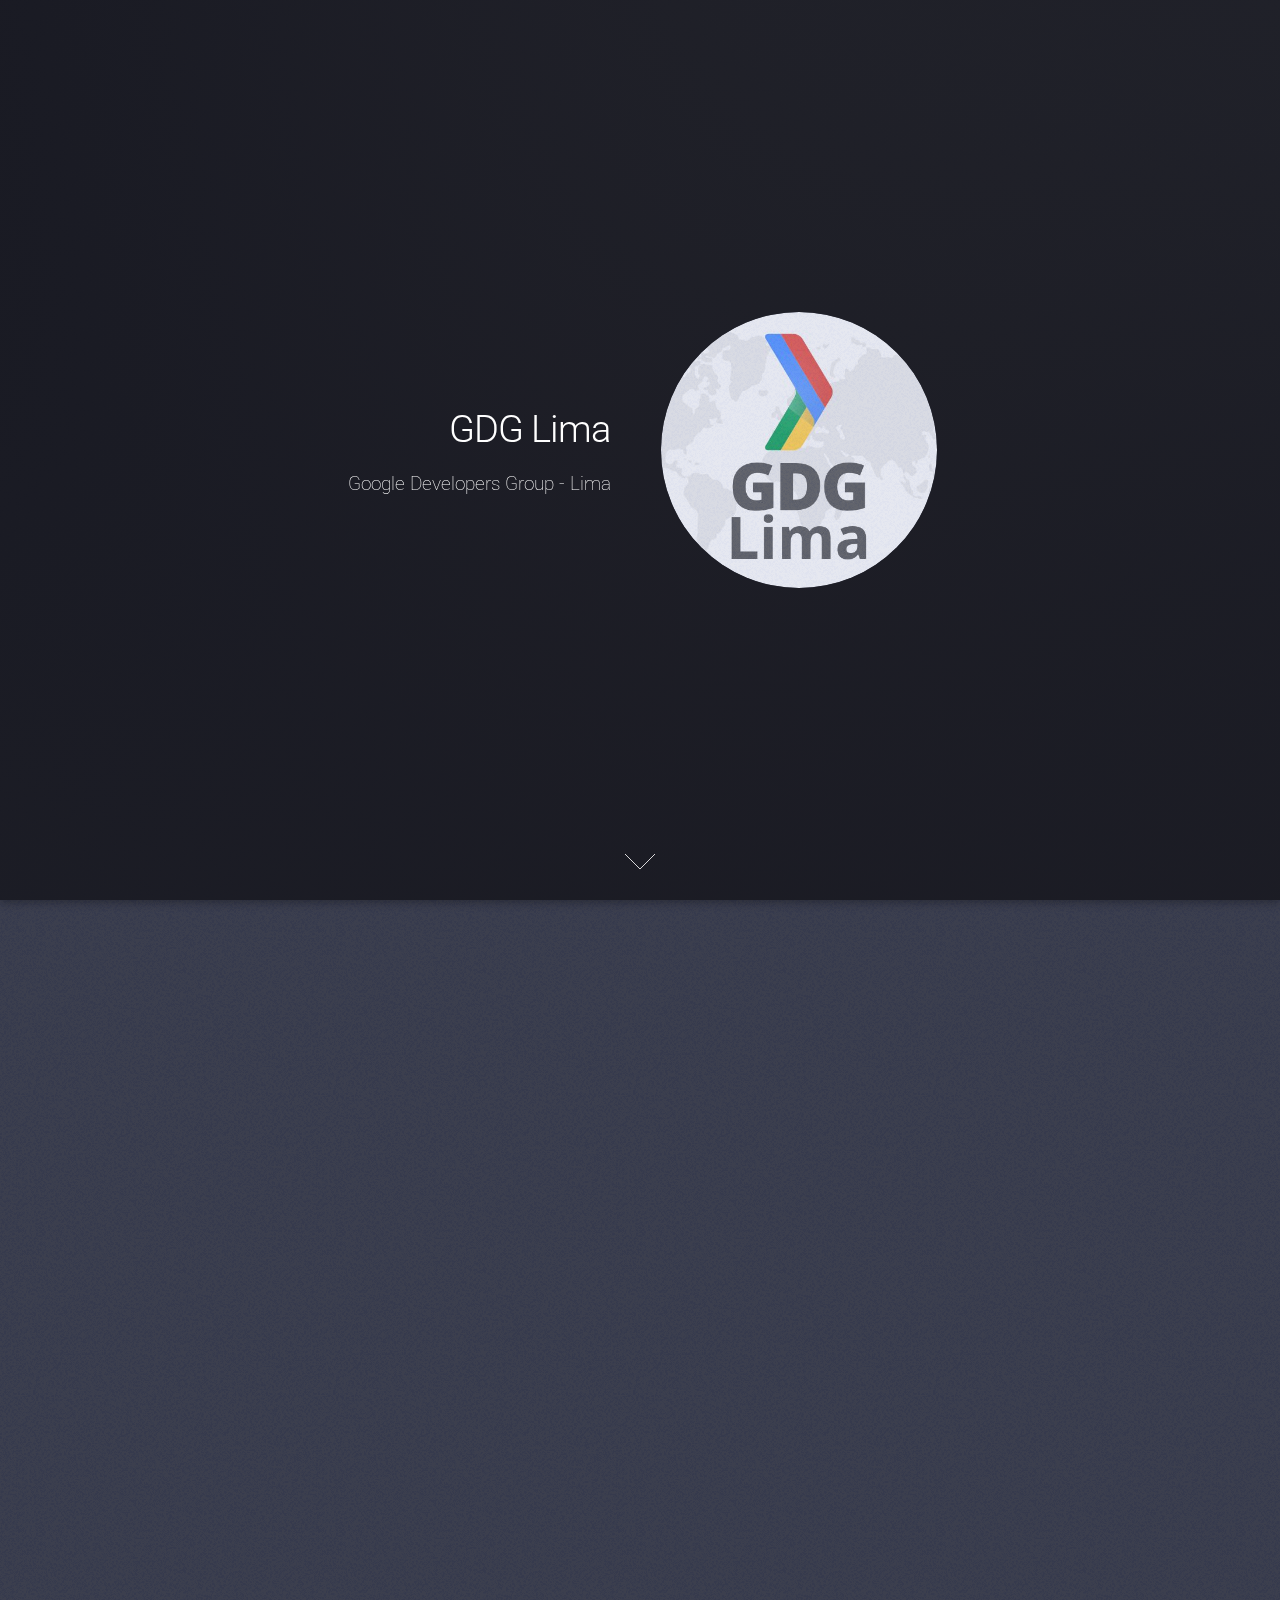
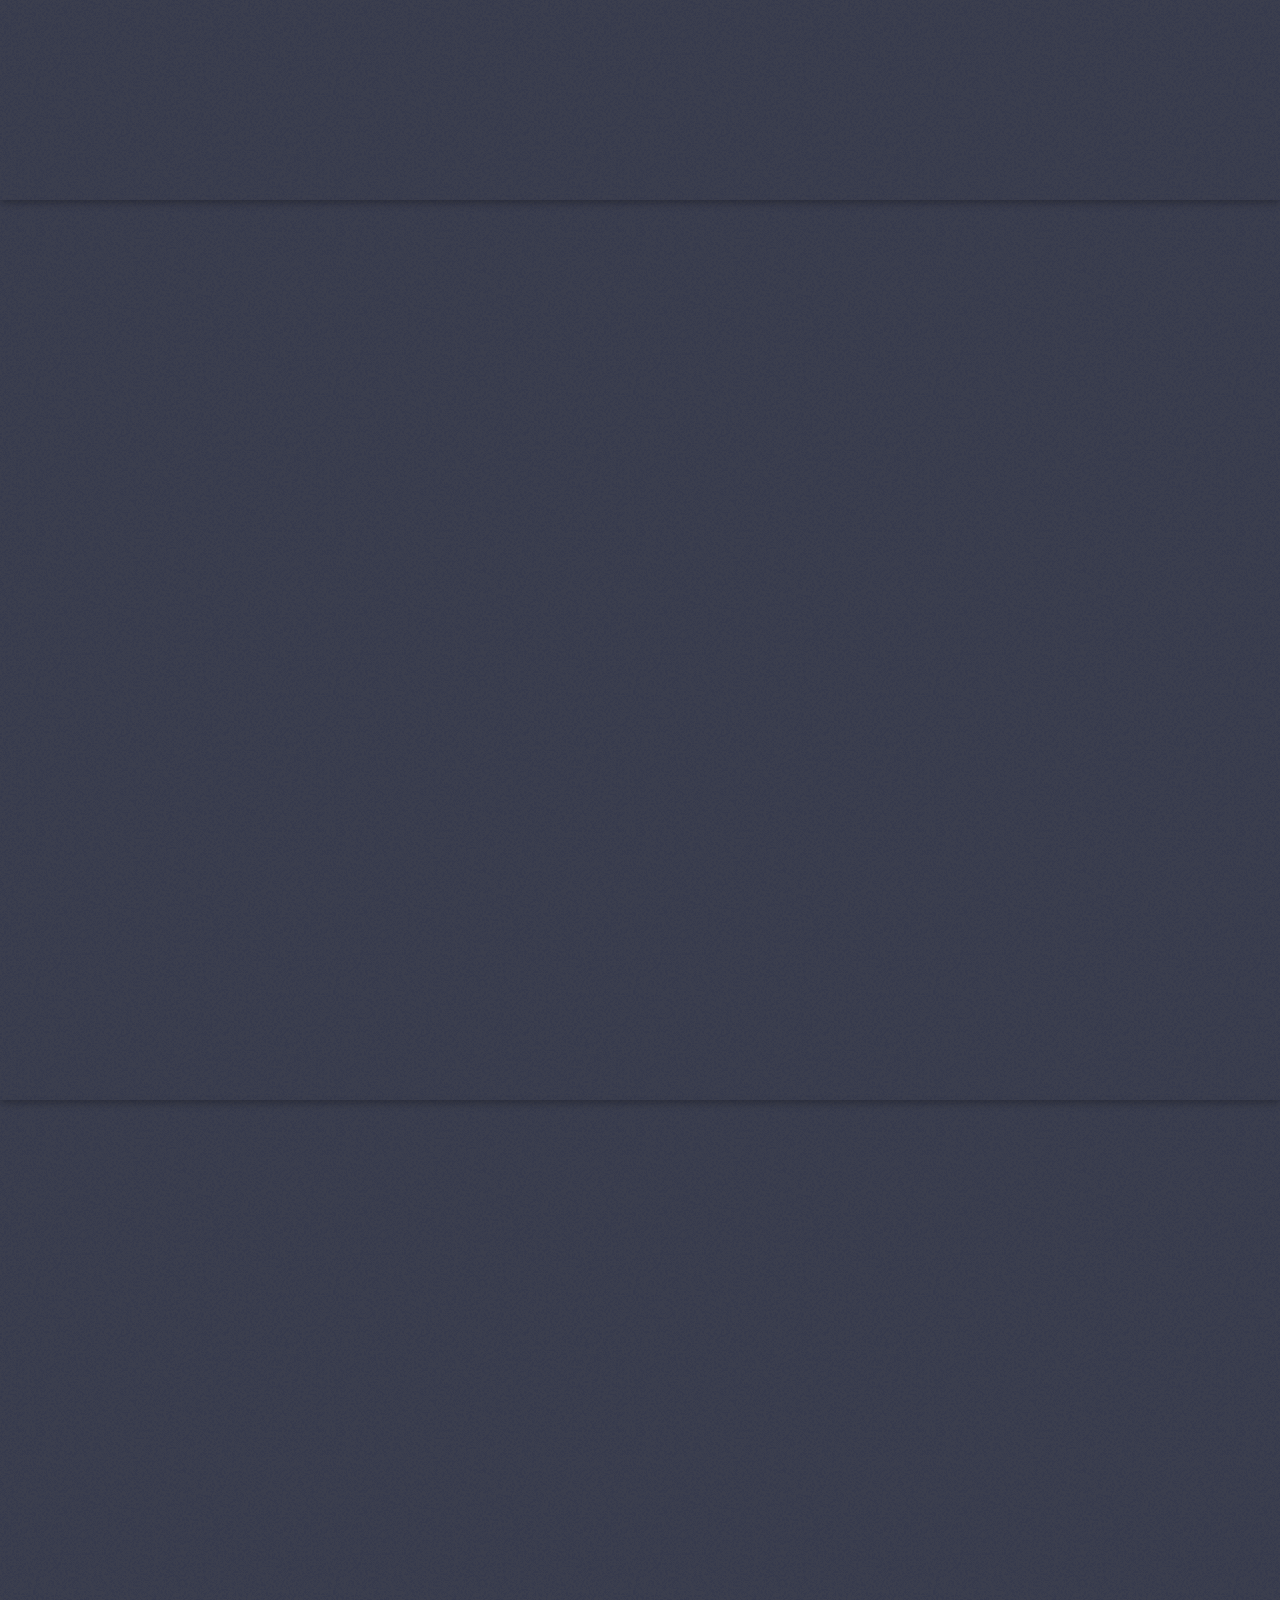
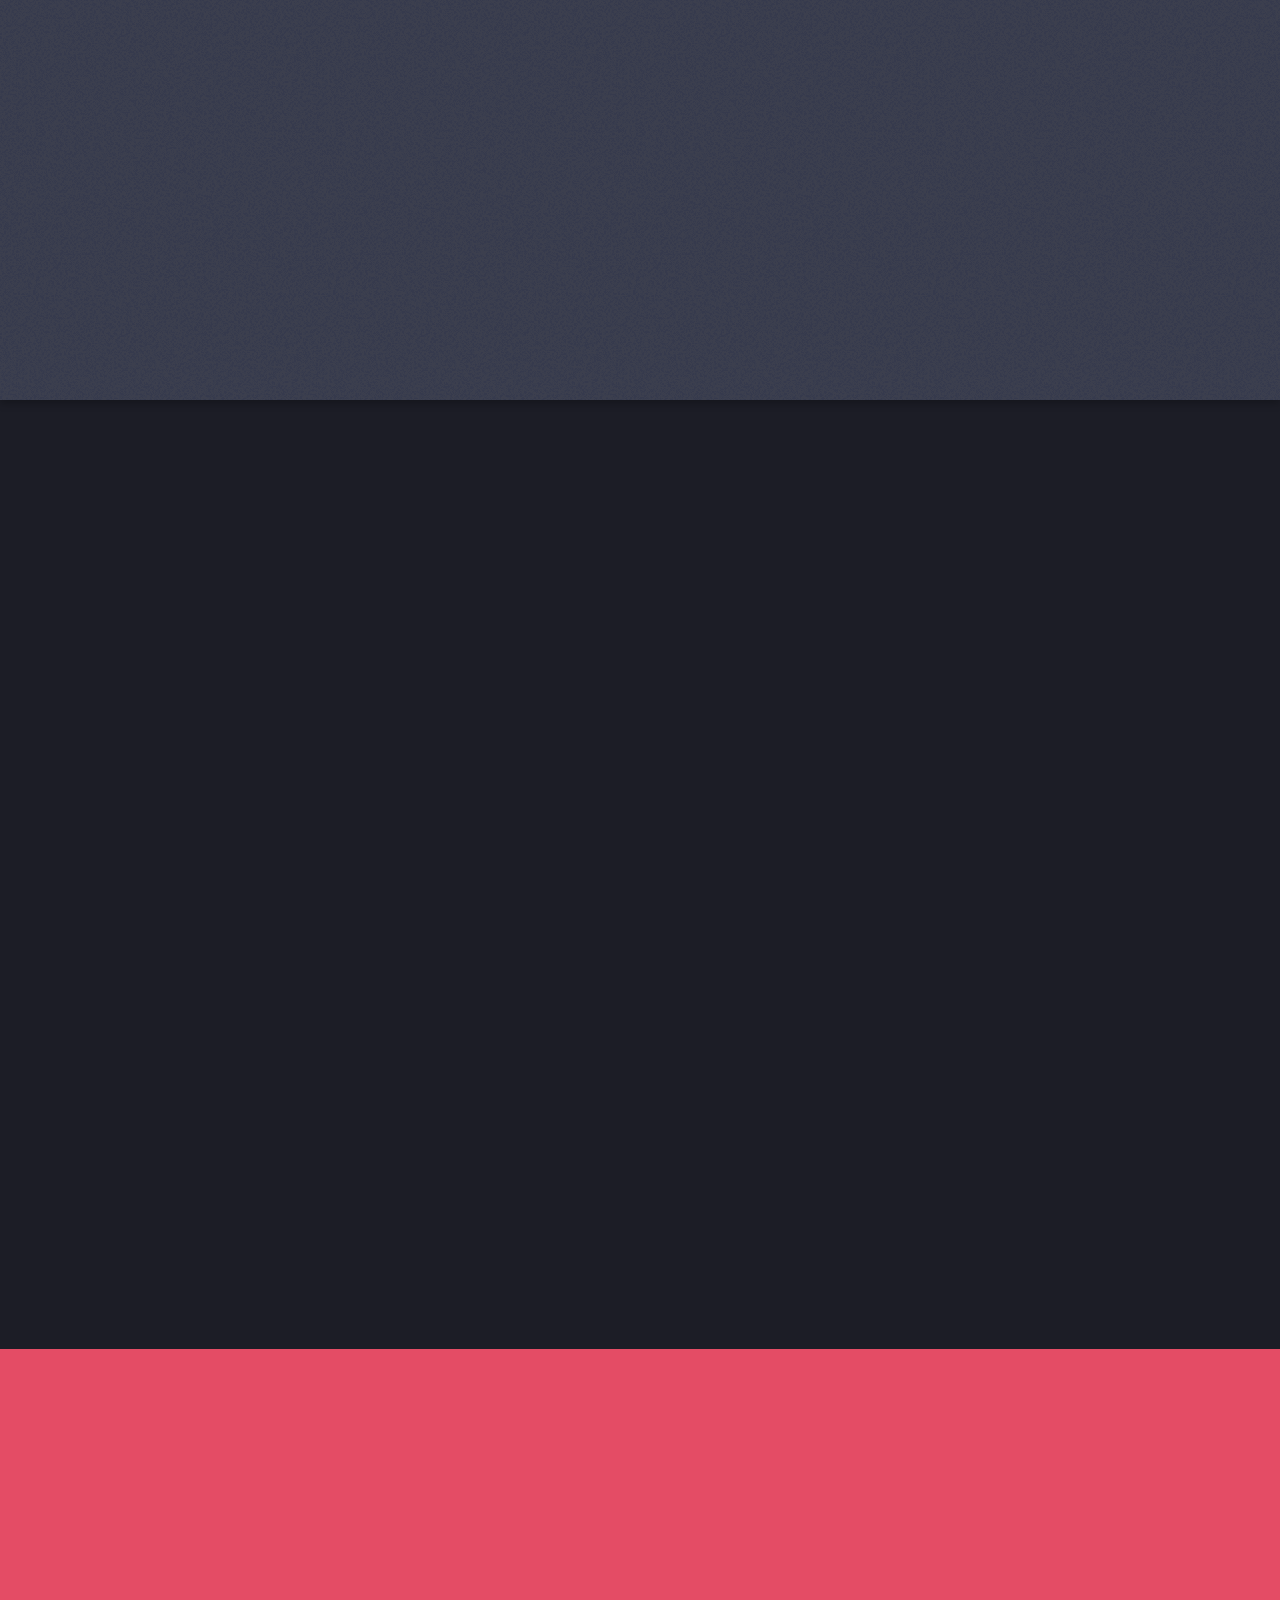
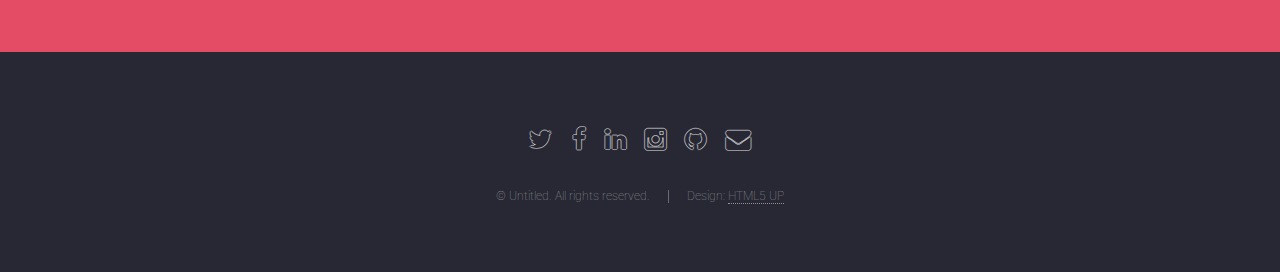
<file: index.html>
<!DOCTYPE HTML>
<!--
	Landed by HTML5 UP
	html5up.net | @n33co
	Free for personal and commercial use under the CCA 3.0 license (html5up.net/license)
-->
<html>
	<head>
		<title>Landed by HTML5 UP</title>
		<meta http-equiv="content-type" content="text/html; charset=utf-8" />
		<meta name="description" content="" />
		<meta name="keywords" content="" />
		<!--[if lte IE 8]><script src="css/ie/html5shiv.js"></script><![endif]-->
		<script src="js/jquery.min.js"></script>
		<script src="js/jquery.scrolly.min.js"></script>
		<script src="js/jquery.dropotron.min.js"></script>
		<script src="js/jquery.scrollex.min.js"></script>
		<script src="js/skel.min.js"></script>
		<script src="js/skel-layers.min.js"></script>
		<script src="js/init.js"></script>
		<noscript>
			<link rel="stylesheet" href="css/skel.css" />
			<link rel="stylesheet" href="css/style.css" />
			<link rel="stylesheet" href="css/style-xlarge.css" />
		</noscript>
		<!--[if lte IE 9]><link rel="stylesheet" href="css/ie/v9.css" /><![endif]-->
		<!--[if lte IE 8]><link rel="stylesheet" href="css/ie/v8.css" /><![endif]-->
	</head>
	<body class="landing">

		

		<!-- Banner -->
			<section id="banner">
				<div class="content">
					<header>
						<h2>GDG Lima</h2>
						<p>Google Developers Group - Lima</p>
					</header>
					<span class="image"><img src="img/gdglima.jpg" alt="" /></span>
				</div>
				<a href="#one" class="goto-next scrolly">Next</a>
			</section>

		<!-- One -->
			<section id="one" class="spotlight style1 bottom">
				<span class="image fit main"><img src="img/android.jpg" alt="" /></span>
				<div class="content">
					<div class="container">
						<div class="row">
							<div class="4u 12u$(medium)">
								<header>
									<h2>Odio faucibus ipsum integer consequat</h2>
									<p>Nascetur eu nibh vestibulum amet gravida nascetur praesent</p>
								</header>
							</div>
							<div class="4u 12u$(medium)">
								<p>Feugiat accumsan lorem eu ac lorem amet sed accumsan donec.
								Blandit orci porttitor semper. Arcu phasellus tortor enim mi
								nisi praesent dolor adipiscing. Integer mi sed nascetur cep aliquet
								augue varius tempus lobortis porttitor accumsan consequat
								adipiscing lorem dolor.</p>
							</div>
							<div class="4u$ 12u$(medium)">
								<p>Morbi enim nascetur et placerat lorem sed iaculis neque ante
								adipiscing adipiscing metus massa. Blandit orci porttitor semper.
								Arcu phasellus tortor enim mi mi nisi praesent adipiscing. Integer
								mi sed nascetur cep aliquet augue varius tempus. Feugiat lorem
								ipsum dolor nullam.</p>
							</div>
						</div>
					</div>
				</div>
				<a href="#two" class="goto-next scrolly">Next</a>
			</section>

		<!-- Two -->
			<section id="two" class="spotlight style2 right">
				<span class="image fit main"><img src="img/pic03.jpg" alt="" /></span>
				<div class="content">
					<header>
						<h2>Interdum amet non magna accumsan</h2>
						<p>Nunc commodo accumsan eget id nisi eu col volutpat magna</p>
					</header>
					<p>Feugiat accumsan lorem eu ac lorem amet ac arcu phasellus tortor enim mi mi nisi praesent adipiscing. Integer mi sed nascetur cep aliquet augue varius tempus lobortis porttitor lorem et accumsan consequat adipiscing lorem.</p>
					<ul class="actions">
						<li><a href="#" class="button">Learn More</a></li>
					</ul>
				</div>
				<a href="#three" class="goto-next scrolly">Next</a>
			</section>

		<!-- Three -->
			<section id="three" class="spotlight style3 left">
				<span class="image fit main bottom"><img src="img/pic04.jpg" alt="" /></span>
				<div class="content">
					<header>
						<h2>Interdum felis blandit praesent sed augue</h2>
						<p>Accumsan integer ultricies aliquam vel massa sapien phasellus</p>
					</header>
					<p>Feugiat accumsan lorem eu ac lorem amet ac arcu phasellus tortor enim mi mi nisi praesent adipiscing. Integer mi sed nascetur cep aliquet augue varius tempus lobortis porttitor lorem et accumsan consequat adipiscing lorem.</p>
					<ul class="actions">
						<li><a href="#" class="button">Learn More</a></li>
					</ul>
				</div>
				<a href="#four" class="goto-next scrolly">Next</a>
			</section>

		<!-- Four -->
			<section id="four" class="wrapper style1 special fade-up">
				<div class="container">
					<header class="major">
						<h2>Accumsan sed tempus adipiscing blandit</h2>
						<p>Iaculis ac volutpat vis non enim gravida nisi faucibus posuere arcu consequat</p>
					</header>
					<div class="box alt">
						<div class="row uniform">
							<section class="4u 6u(medium) 12u$(xsmall)">
								<span class="icon alt major fa-area-chart"></span>
								<h3>Ipsum sed commodo</h3>
								<p>Feugiat accumsan lorem eu ac lorem amet accumsan donec. Blandit orci porttitor.</p>
							</section>
							<section class="4u 6u$(medium) 12u$(xsmall)">
								<span class="icon alt major fa-comment"></span>
								<h3>Eleifend lorem ornare</h3>
								<p>Feugiat accumsan lorem eu ac lorem amet accumsan donec. Blandit orci porttitor.</p>
							</section>
							<section class="4u$ 6u(medium) 12u$(xsmall)">
								<span class="icon alt major fa-flask"></span>
								<h3>Cubilia cep lobortis</h3>
								<p>Feugiat accumsan lorem eu ac lorem amet accumsan donec. Blandit orci porttitor.</p>
							</section>
							<section class="4u 6u$(medium) 12u$(xsmall)">
								<span class="icon alt major fa-paper-plane"></span>
								<h3>Non semper interdum</h3>
								<p>Feugiat accumsan lorem eu ac lorem amet accumsan donec. Blandit orci porttitor.</p>
							</section>
							<section class="4u 6u(medium) 12u$(xsmall)">
								<span class="icon alt major fa-file"></span>
								<h3>Odio laoreet accumsan</h3>
								<p>Feugiat accumsan lorem eu ac lorem amet accumsan donec. Blandit orci porttitor.</p>
							</section>
							<section class="4u$ 6u$(medium) 12u$(xsmall)">
								<span class="icon alt major fa-lock"></span>
								<h3>Massa arcu accumsan</h3>
								<p>Feugiat accumsan lorem eu ac lorem amet accumsan donec. Blandit orci porttitor.</p>
							</section>
						</div>
					</div>
					<footer class="major">
						<ul class="actions">
							<li><a href="#" class="button">Magna sed feugiat</a></li>
						</ul>
					</footer>
				</div>
			</section>

		<!-- Five -->
			<section id="five" class="wrapper style2 special fade">
				<div class="container">
					<header>
						<h2>Magna faucibus lorem diam</h2>
						<p>Ante metus praesent faucibus ante integer id accumsan eleifend</p>
					</header>
					<form method="post" action="#" class="container 50%">
						<div class="row uniform 50%">
							<div class="8u 12u$(xsmall)"><input type="email" name="email" id="email" placeholder="Your Email Address" /></div>
							<div class="4u$ 12u$(xsmall)"><input type="submit" value="Get Started" class="fit special" /></div>
						</div>
					</form>
				</div>
			</section>

		<!-- Footer -->
			<footer id="footer">
				<ul class="icons">
					<li><a href="#" class="icon alt fa-twitter"><span class="label">Twitter</span></a></li>
					<li><a href="#" class="icon alt fa-facebook"><span class="label">Facebook</span></a></li>
					<li><a href="#" class="icon alt fa-linkedin"><span class="label">LinkedIn</span></a></li>
					<li><a href="#" class="icon alt fa-instagram"><span class="label">Instagram</span></a></li>
					<li><a href="#" class="icon alt fa-github"><span class="label">GitHub</span></a></li>
					<li><a href="#" class="icon alt fa-envelope"><span class="label">Email</span></a></li>
				</ul>
				<ul class="copyright">
					<li>&copy; Untitled. All rights reserved.</li><li>Design: <a href="http://html5up.net">HTML5 UP</a></li>
				</ul>
			</footer>

	</body>
</html>
</file>
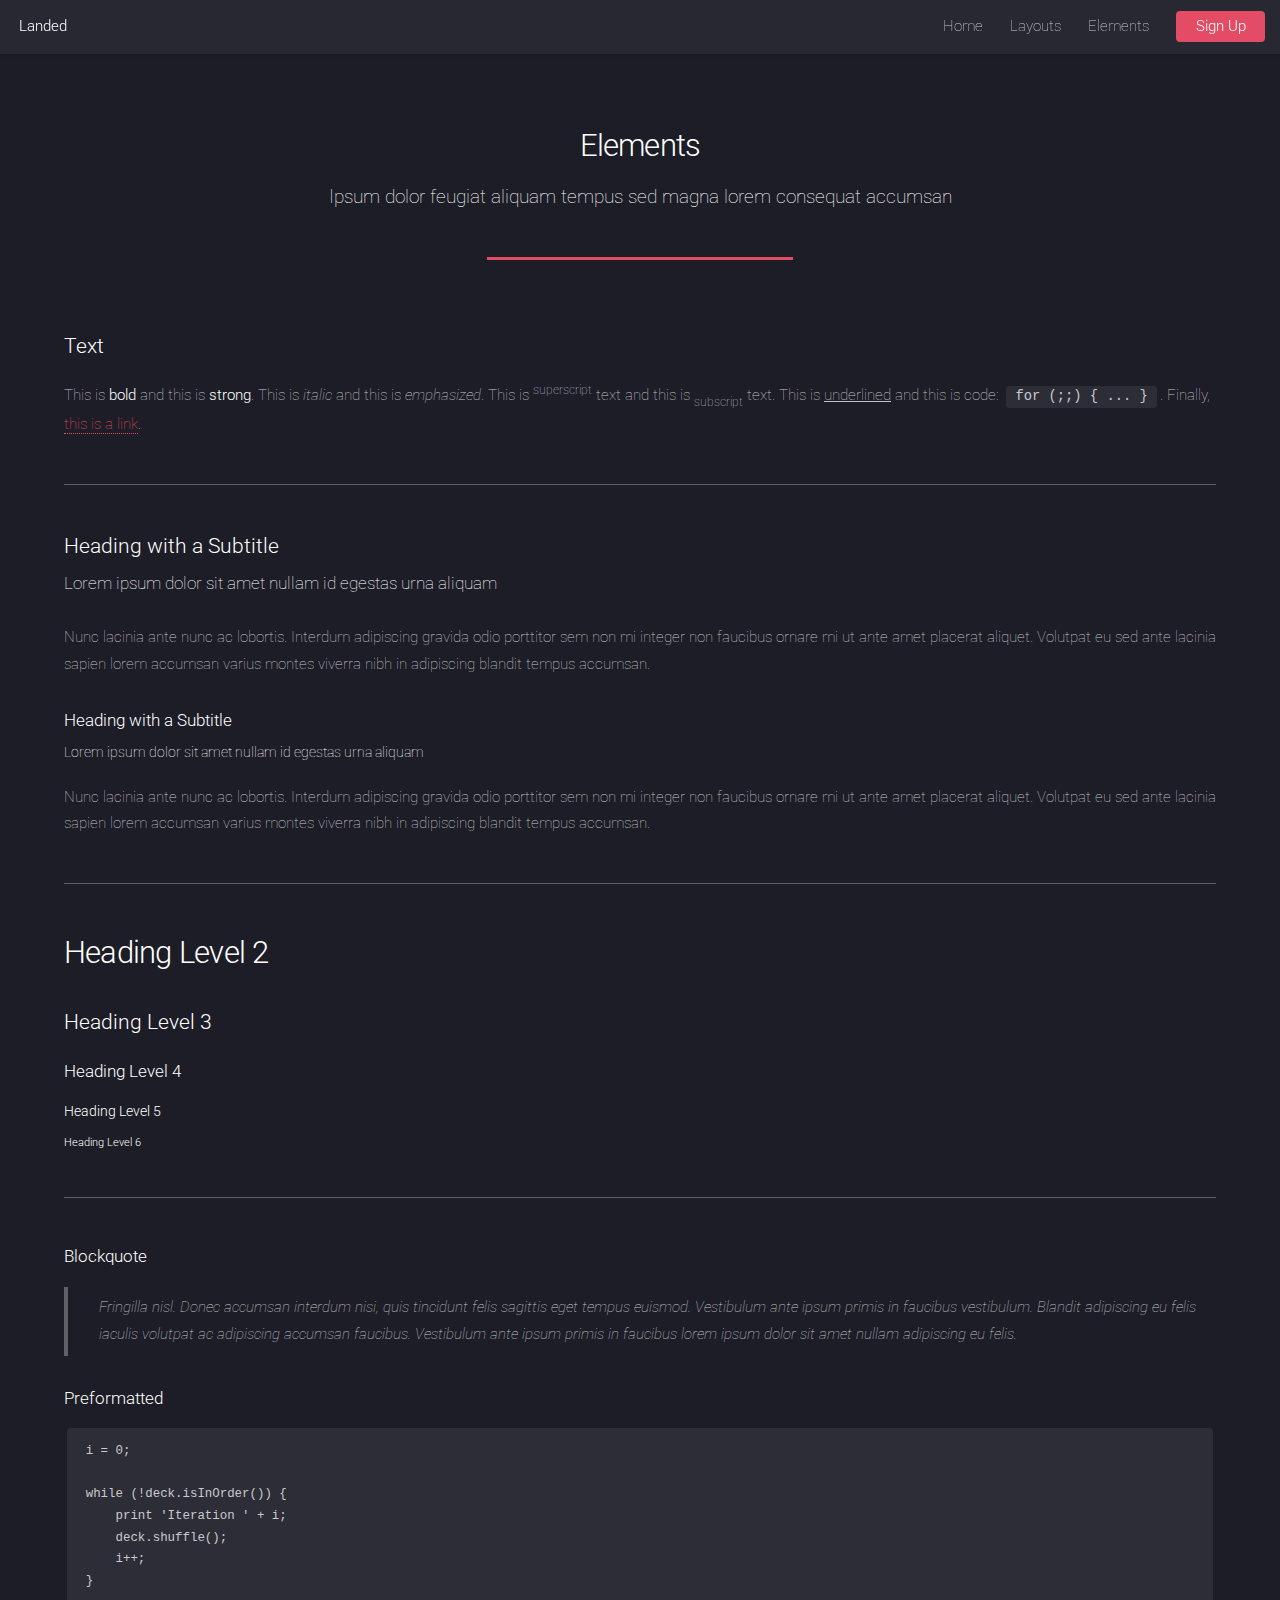
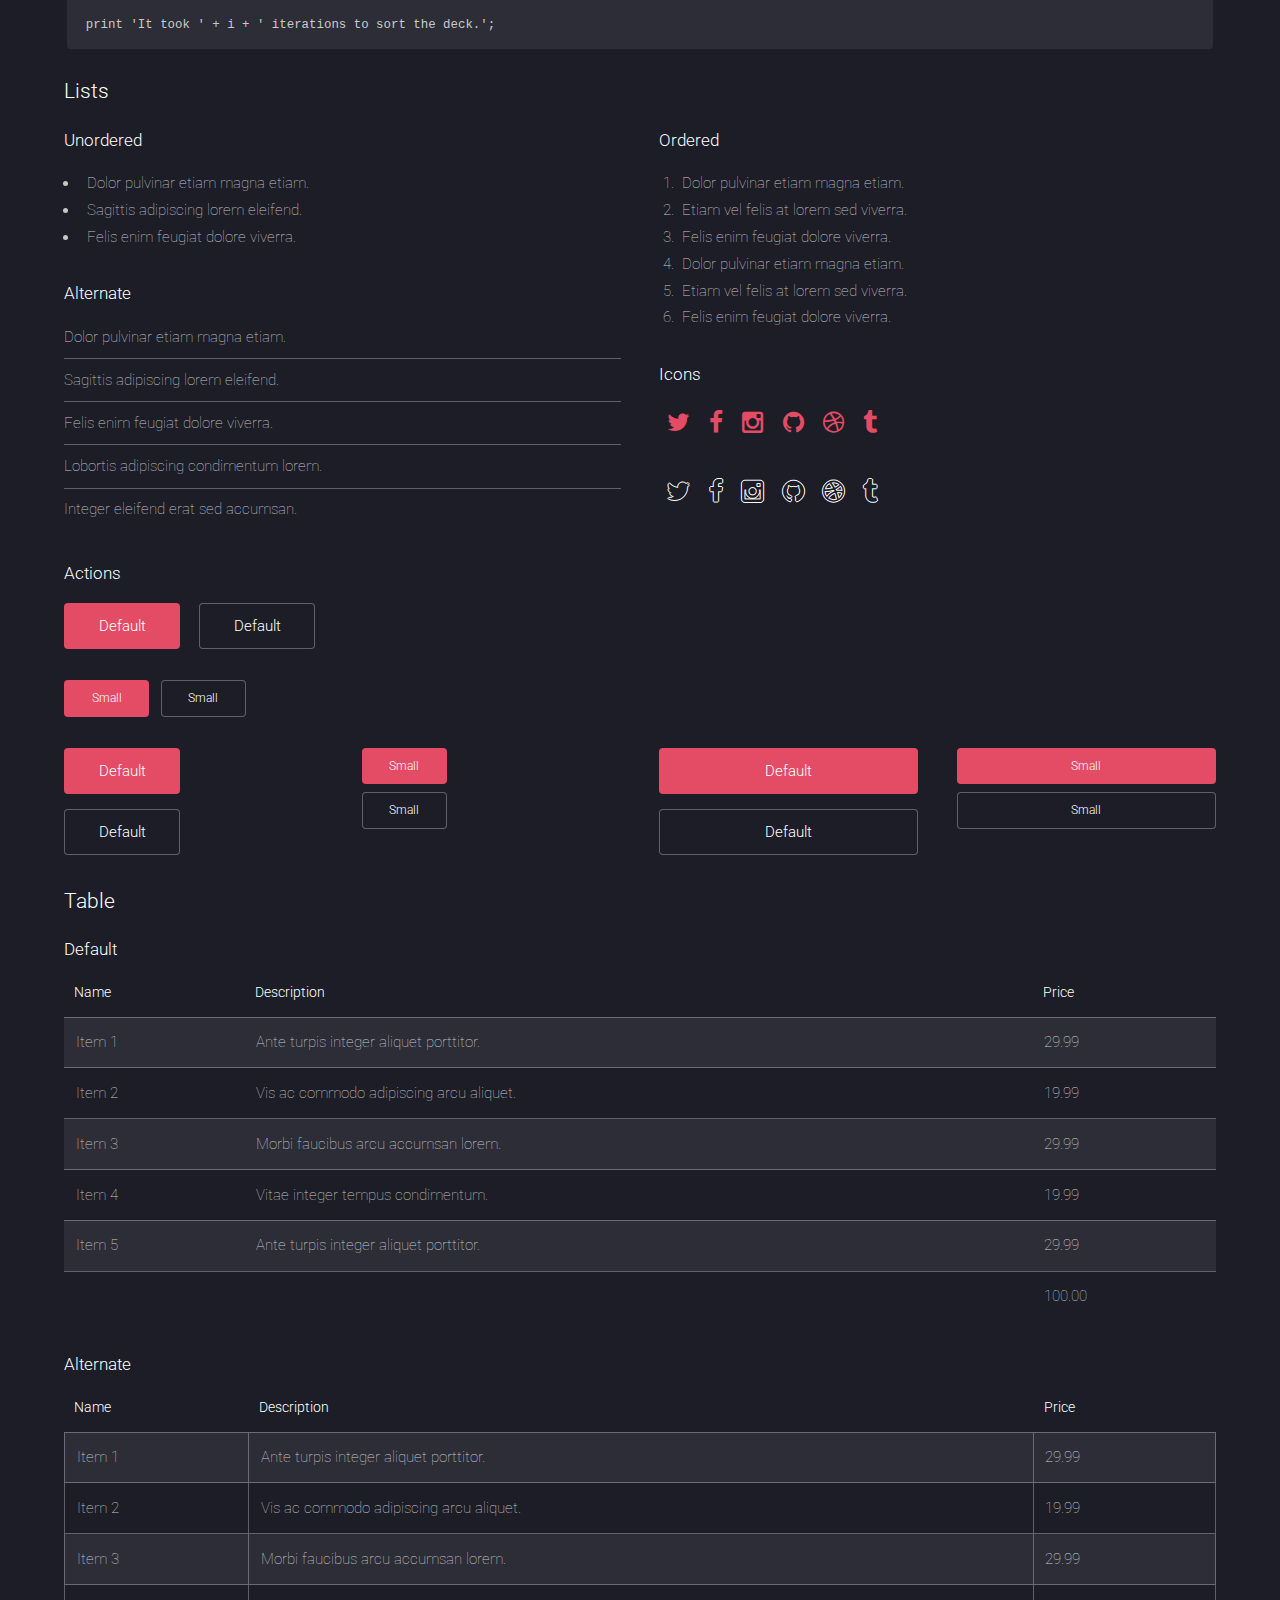
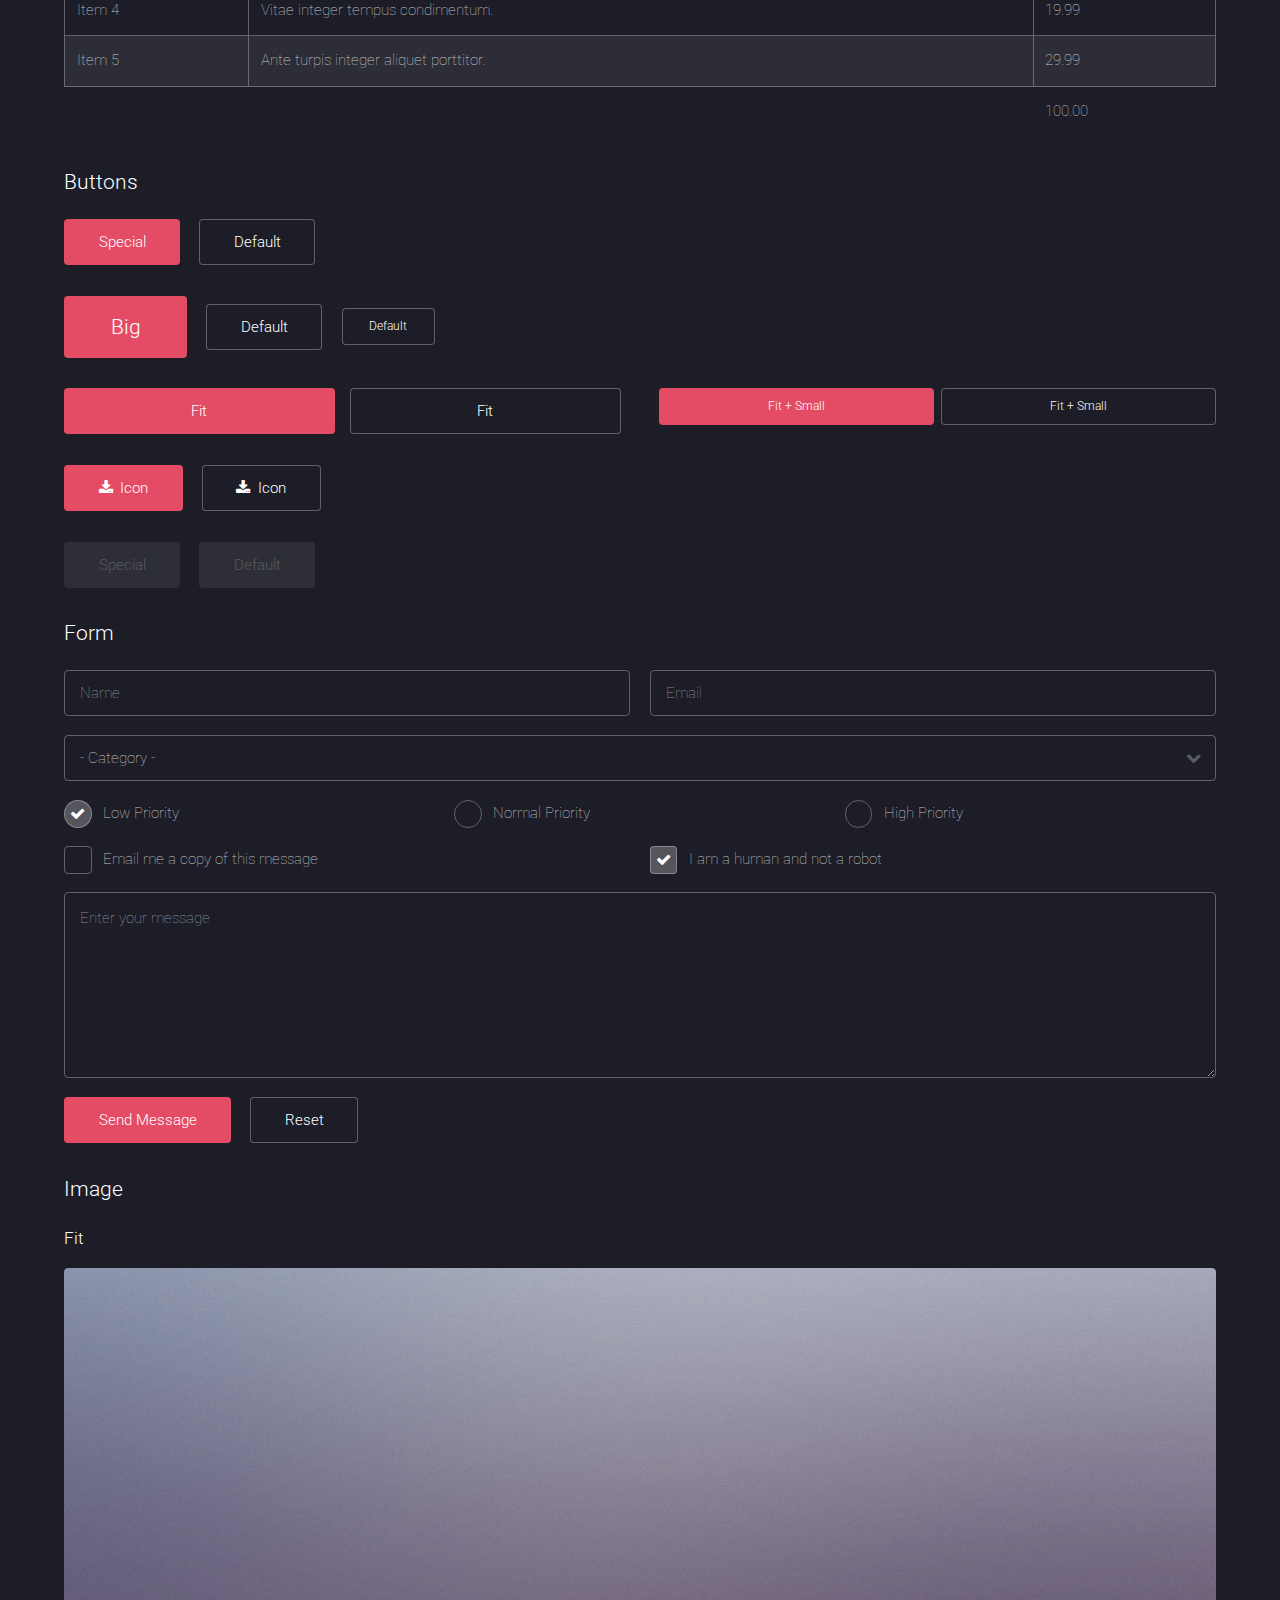
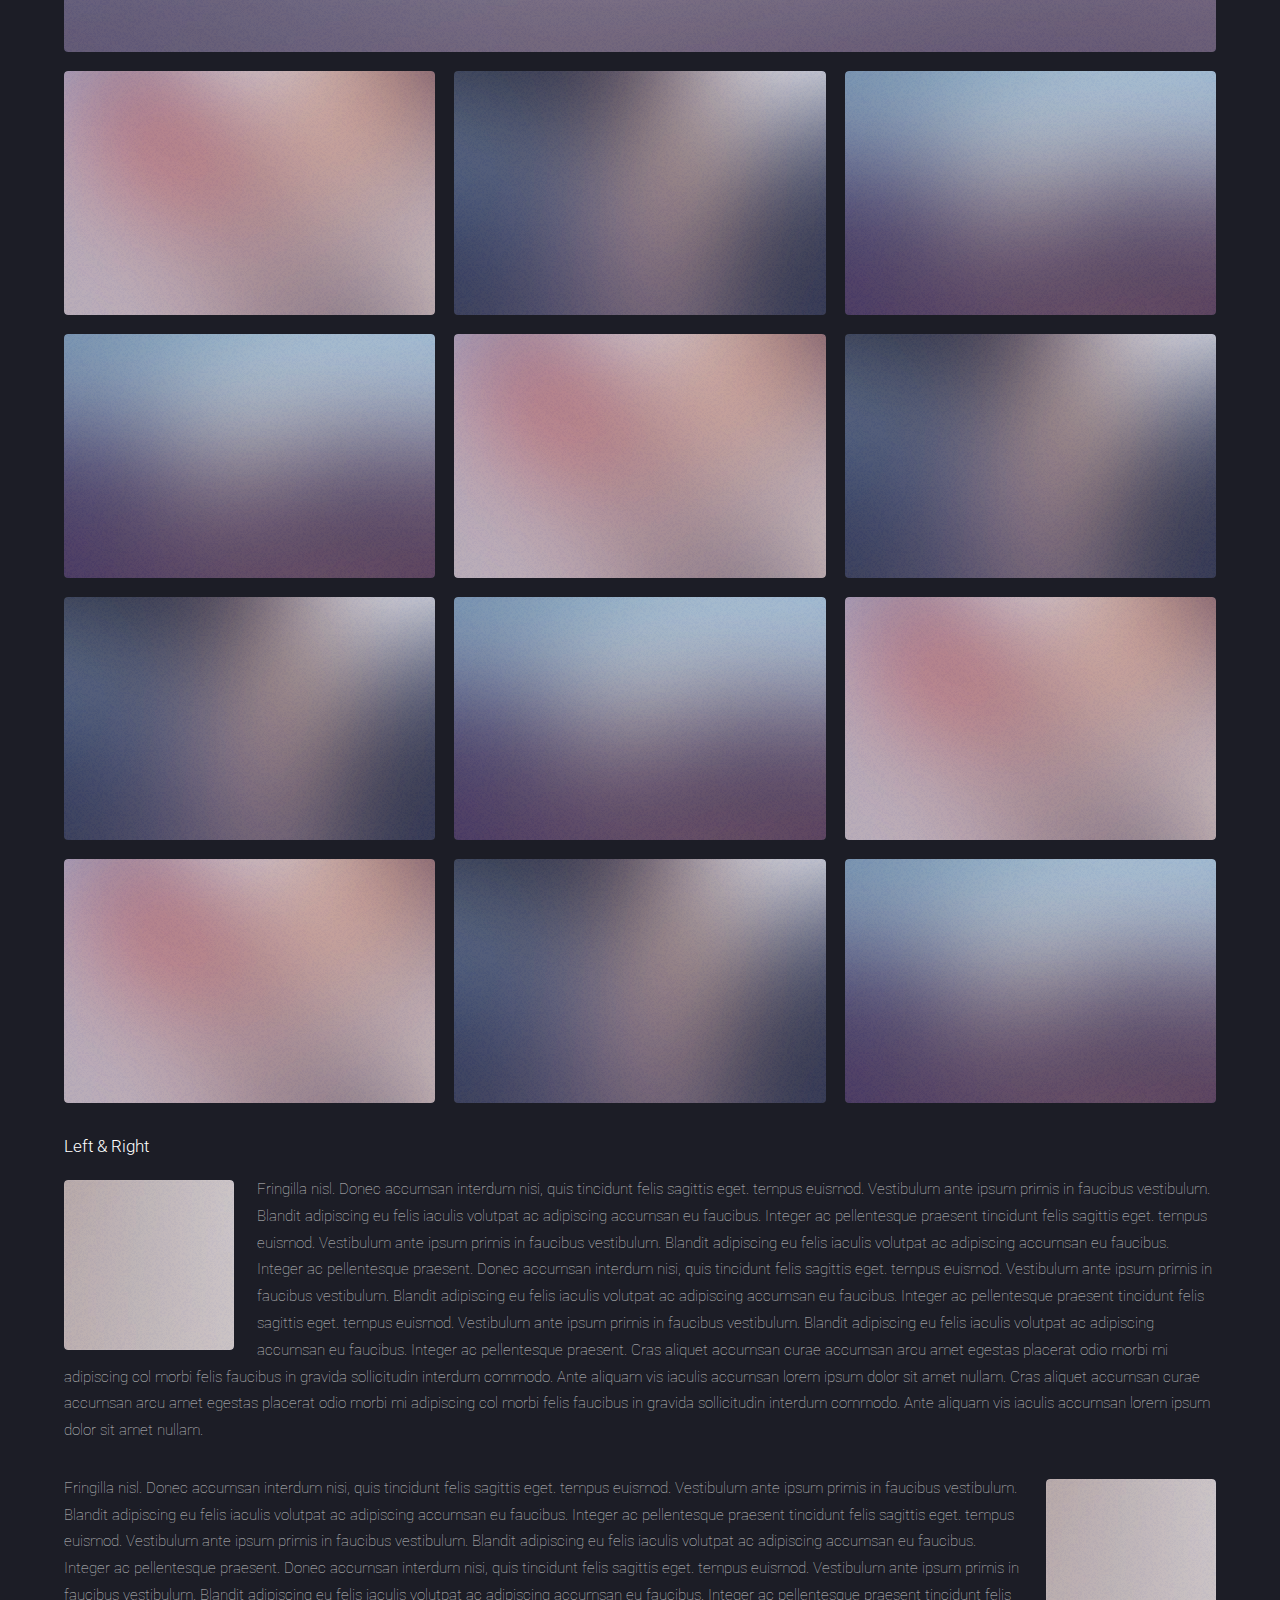
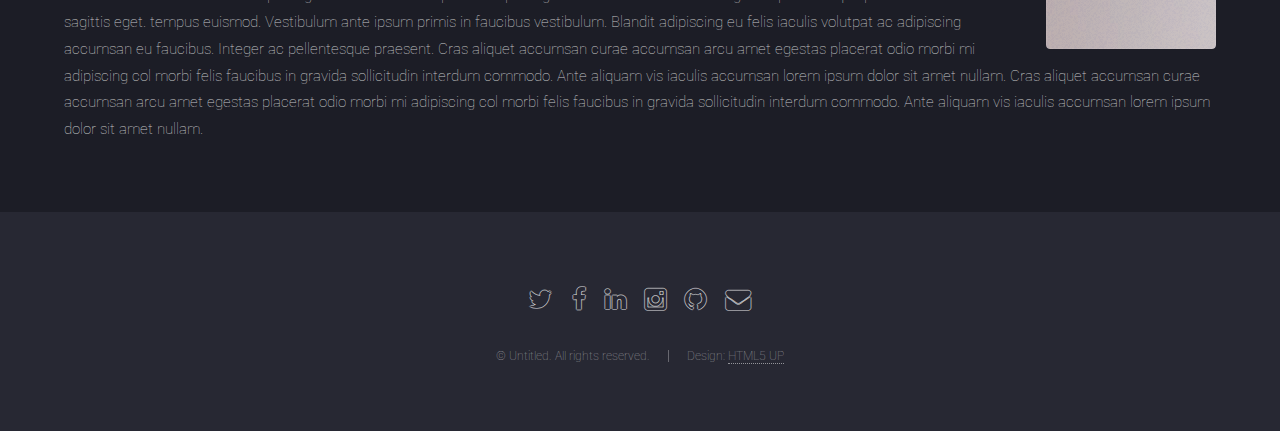
<file: elements.html>
<!DOCTYPE HTML>
<!--
	Landed by HTML5 UP
	html5up.net | @n33co
	Free for personal and commercial use under the CCA 3.0 license (html5up.net/license)
-->
<html>
	<head>
		<title>Elements - Landed by HTML5 UP</title>
		<meta http-equiv="content-type" content="text/html; charset=utf-8" />
		<meta name="description" content="" />
		<meta name="keywords" content="" />
		<!--[if lte IE 8]><script src="css/ie/html5shiv.js"></script><![endif]-->
		<script src="js/jquery.min.js"></script>
		<script src="js/jquery.scrolly.min.js"></script>
		<script src="js/jquery.dropotron.min.js"></script>
		<script src="js/jquery.scrollex.min.js"></script>
		<script src="js/skel.min.js"></script>
		<script src="js/skel-layers.min.js"></script>
		<script src="js/init.js"></script>
		<noscript>
			<link rel="stylesheet" href="css/skel.css" />
			<link rel="stylesheet" href="css/style.css" />
			<link rel="stylesheet" href="css/style-xlarge.css" />
		</noscript>
		<!--[if lte IE 9]><link rel="stylesheet" href="css/ie/v9.css" /><![endif]-->
		<!--[if lte IE 8]><link rel="stylesheet" href="css/ie/v8.css" /><![endif]-->
	</head>
	<body>

		<!-- Header -->
			<header id="header" class="skel-layers-fixed">
				<h1 id="logo"><a href="index.html">Landed</a></h1>
				<nav id="nav">
					<ul>
						<li><a href="index.html">Home</a></li>
						<li>
							<a href="">Layouts</a>
							<ul>
								<li><a href="left-sidebar.html">Left Sidebar</a></li>
								<li><a href="right-sidebar.html">Right Sidebar</a></li>
								<li><a href="no-sidebar.html">No Sidebar</a></li>
								<li>
									<a href="">Submenu</a>
									<ul>
										<li><a href="#">Option 1</a></li>
										<li><a href="#">Option 2</a></li>
										<li><a href="#">Option 3</a></li>
										<li><a href="#">Option 4</a></li>
									</ul>
								</li>
							</ul>
						</li>
						<li><a href="elements.html">Elements</a></li>
						<li><a href="#" class="button special">Sign Up</a></li>
					</ul>
				</nav>
			</header>

		<!-- Main -->
			<div id="main" class="wrapper style1">
				<div class="container">
					<header class="major">
						<h2>Elements</h2>
						<p>Ipsum dolor feugiat aliquam tempus sed magna lorem consequat accumsan</p>
					</header>

					<!-- Text -->
						<section>
							<h3>Text</h3>
							<p>This is <b>bold</b> and this is <strong>strong</strong>. This is <i>italic</i> and this is <em>emphasized</em>.
							This is <sup>superscript</sup> text and this is <sub>subscript</sub> text.
							This is <u>underlined</u> and this is code: <code>for (;;) { ... }</code>. Finally, <a href="#">this is a link</a>.</p>

							<hr />

							<header>
								<h3>Heading with a Subtitle</h3>
								<p>Lorem ipsum dolor sit amet nullam id egestas urna aliquam</p>
							</header>
							<p>Nunc lacinia ante nunc ac lobortis. Interdum adipiscing gravida odio porttitor sem non mi integer non faucibus ornare mi ut ante amet placerat aliquet. Volutpat eu sed ante lacinia sapien lorem accumsan varius montes viverra nibh in adipiscing blandit tempus accumsan.</p>
							<header>
								<h4>Heading with a Subtitle</h4>
								<p>Lorem ipsum dolor sit amet nullam id egestas urna aliquam</p>
							</header>
							<p>Nunc lacinia ante nunc ac lobortis. Interdum adipiscing gravida odio porttitor sem non mi integer non faucibus ornare mi ut ante amet placerat aliquet. Volutpat eu sed ante lacinia sapien lorem accumsan varius montes viverra nibh in adipiscing blandit tempus accumsan.</p>

							<hr />

							<h2>Heading Level 2</h2>
							<h3>Heading Level 3</h3>
							<h4>Heading Level 4</h4>
							<h5>Heading Level 5</h5>
							<h6>Heading Level 6</h6>

							<hr />

							<h4>Blockquote</h4>
							<blockquote>Fringilla nisl. Donec accumsan interdum nisi, quis tincidunt felis sagittis eget tempus euismod. Vestibulum ante ipsum primis in faucibus vestibulum. Blandit adipiscing eu felis iaculis volutpat ac adipiscing accumsan faucibus. Vestibulum ante ipsum primis in faucibus lorem ipsum dolor sit amet nullam adipiscing eu felis.</blockquote>

							<h4>Preformatted</h4>
							<pre><code>i = 0;

while (!deck.isInOrder()) {
    print 'Iteration ' + i;
    deck.shuffle();
    i++;
}

print 'It took ' + i + ' iterations to sort the deck.';
</code></pre>
						</section>

					<!-- Lists -->
						<section>
							<h3>Lists</h3>
							<div class="row">
								<div class="6u 12u(xsmall)">

									<h4>Unordered</h4>
									<ul>
										<li>Dolor pulvinar etiam magna etiam.</li>
										<li>Sagittis adipiscing lorem eleifend.</li>
										<li>Felis enim feugiat dolore viverra.</li>
									</ul>

									<h4>Alternate</h4>
									<ul class="alt">
										<li>Dolor pulvinar etiam magna etiam.</li>
										<li>Sagittis adipiscing lorem eleifend.</li>
										<li>Felis enim feugiat dolore viverra.</li>
										<li>Lobortis adipiscing condimentum lorem.</li>
										<li>Integer eleifend erat sed accumsan.</li>
									</ul>

								</div>
								<div class="6u 12u(xsmall)">

									<h4>Ordered</h4>
									<ol>
										<li>Dolor pulvinar etiam magna etiam.</li>
										<li>Etiam vel felis at lorem sed viverra.</li>
										<li>Felis enim feugiat dolore viverra.</li>
										<li>Dolor pulvinar etiam magna etiam.</li>
										<li>Etiam vel felis at lorem sed viverra.</li>
										<li>Felis enim feugiat dolore viverra.</li>
									</ol>

									<h4>Icons</h4>
									<ul class="icons">
										<li><a href="#" class="icon fa-twitter"><span class="label">Twitter</span></a></li>
										<li><a href="#" class="icon fa-facebook"><span class="label">Facebook</span></a></li>
										<li><a href="#" class="icon fa-instagram"><span class="label">Instagram</span></a></li>
										<li><a href="#" class="icon fa-github"><span class="label">Github</span></a></li>
										<li><a href="#" class="icon fa-dribbble"><span class="label">Dribbble</span></a></li>
										<li><a href="#" class="icon fa-tumblr"><span class="label">Tumblr</span></a></li>
									</ul>
									<ul class="icons">
										<li><a href="#" class="icon alt fa-twitter"><span class="label">Twitter</span></a></li>
										<li><a href="#" class="icon alt fa-facebook"><span class="label">Facebook</span></a></li>
										<li><a href="#" class="icon alt fa-instagram"><span class="label">Instagram</span></a></li>
										<li><a href="#" class="icon alt fa-github"><span class="label">Github</span></a></li>
										<li><a href="#" class="icon alt fa-dribbble"><span class="label">Dribbble</span></a></li>
										<li><a href="#" class="icon alt fa-tumblr"><span class="label">Tumblr</span></a></li>
									</ul>

								</div>
							</div>

							<h4>Actions</h4>
							<ul class="actions">
								<li><a href="#" class="button special">Default</a></li>
								<li><a href="#" class="button">Default</a></li>
							</ul>
							<ul class="actions small">
								<li><a href="#" class="button special small">Small</a></li>
								<li><a href="#" class="button small">Small</a></li>
							</ul>
							<div class="row">
								<div class="3u 6u(medium) 12u$(xsmall)">
									<ul class="actions vertical">
										<li><a href="#" class="button special">Default</a></li>
										<li><a href="#" class="button">Default</a></li>
									</ul>
								</div>
								<div class="3u 6u$(medium) 12u$(xsmall)">
									<ul class="actions vertical small">
										<li><a href="#" class="button special small">Small</a></li>
										<li><a href="#" class="button small">Small</a></li>
									</ul>
								</div>
								<div class="3u 6u(medium) 12u$(xsmall)">
									<ul class="actions vertical">
										<li><a href="#" class="button special fit">Default</a></li>
										<li><a href="#" class="button fit">Default</a></li>
									</ul>
								</div>
								<div class="3u$ 6u$(medium) 12u$(xsmall)">
									<ul class="actions vertical small">
										<li><a href="#" class="button special small fit">Small</a></li>
										<li><a href="#" class="button small fit">Small</a></li>
									</ul>
								</div>
							</div>
						</section>

					<!-- Table -->
						<section>
							<h3>Table</h3>
							<h4>Default</h4>
							<div class="table-wrapper">
								<table>
									<thead>
										<tr>
											<th>Name</th>
											<th>Description</th>
											<th>Price</th>
										</tr>
									</thead>
									<tbody>
										<tr>
											<td>Item 1</td>
											<td>Ante turpis integer aliquet porttitor.</td>
											<td>29.99</td>
										</tr>
										<tr>
											<td>Item 2</td>
											<td>Vis ac commodo adipiscing arcu aliquet.</td>
											<td>19.99</td>
										</tr>
										<tr>
											<td>Item 3</td>
											<td> Morbi faucibus arcu accumsan lorem.</td>
											<td>29.99</td>
										</tr>
										<tr>
											<td>Item 4</td>
											<td>Vitae integer tempus condimentum.</td>
											<td>19.99</td>
										</tr>
										<tr>
											<td>Item 5</td>
											<td>Ante turpis integer aliquet porttitor.</td>
											<td>29.99</td>
										</tr>
									</tbody>
									<tfoot>
										<tr>
											<td colspan="2"></td>
											<td>100.00</td>
										</tr>
									</tfoot>
								</table>
							</div>
							<h4>Alternate</h4>
							<div class="table-wrapper">
								<table class="alt">
									<thead>
										<tr>
											<th>Name</th>
											<th>Description</th>
											<th>Price</th>
										</tr>
									</thead>
									<tbody>
										<tr>
											<td>Item 1</td>
											<td>Ante turpis integer aliquet porttitor.</td>
											<td>29.99</td>
										</tr>
										<tr>
											<td>Item 2</td>
											<td>Vis ac commodo adipiscing arcu aliquet.</td>
											<td>19.99</td>
										</tr>
										<tr>
											<td>Item 3</td>
											<td> Morbi faucibus arcu accumsan lorem.</td>
											<td>29.99</td>
										</tr>
										<tr>
											<td>Item 4</td>
											<td>Vitae integer tempus condimentum.</td>
											<td>19.99</td>
										</tr>
										<tr>
											<td>Item 5</td>
											<td>Ante turpis integer aliquet porttitor.</td>
											<td>29.99</td>
										</tr>
									</tbody>
									<tfoot>
										<tr>
											<td colspan="2"></td>
											<td>100.00</td>
										</tr>
									</tfoot>
								</table>
							</div>
						</section>

					<!-- Buttons -->
						<section>
							<h3>Buttons</h3>
							<ul class="actions">
								<li><a href="#" class="button special">Special</a></li>
								<li><a href="#" class="button">Default</a></li>
							</ul>
							<ul class="actions">
								<li><a href="#" class="button special big">Big</a></li>
								<li><a href="#" class="button">Default</a></li>
								<li><a href="#" class="button small">Default</a></li>
							</ul>
							<div class="row">
								<div class="6u 12u$(xsmall)">
									<ul class="actions fit">
										<li><a href="#" class="button special fit">Fit</a></li>
										<li><a href="#" class="button fit">Fit</a></li>
									</ul>
								</div>
								<div class="6u$ 12u$(xsmall)">
									<ul class="actions fit small">
										<li><a href="#" class="button special fit small">Fit + Small</a></li>
										<li><a href="#" class="button fit small">Fit + Small</a></li>
									</ul>
								</div>
							</div>
							<ul class="actions">
								<li><a href="#" class="button special icon fa-download">Icon</a></li>
								<li><a href="#" class="button icon fa-download">Icon</a></li>
							</ul>
							<ul class="actions">
								<li><span class="button special disabled">Special</span></li>
								<li><span class="button disabled">Default</span></li>
							</ul>
						</section>

					<!-- Form -->
						<section>
							<h3>Form</h3>
							<form method="post" action="#">
								<div class="row uniform 50%">
									<div class="6u 12u$(xsmall)">
										<input type="text" name="name" id="name" value="" placeholder="Name" />
									</div>
									<div class="6u$ 12u$(xsmall)">
										<input type="email" name="email" id="email" value="" placeholder="Email" />
									</div>
									<div class="12u$">
										<div class="select-wrapper">
											<select name="category" id="category">
												<option value="">- Category -</option>
												<option value="1">Manufacturing</option>
												<option value="1">Shipping</option>
												<option value="1">Administration</option>
												<option value="1">Human Resources</option>
											</select>
										</div>
									</div>
									<div class="4u 12u$(medium)">
										<input type="radio" id="priority-low" name="priority" checked>
										<label for="priority-low">Low Priority</label>
									</div>
									<div class="4u 12u$(medium)">
										<input type="radio" id="priority-normal" name="priority">
										<label for="priority-normal">Normal Priority</label>
									</div>
									<div class="4u$ 12u$(medium)">
										<input type="radio" id="priority-high" name="priority">
										<label for="priority-high">High Priority</label>
									</div>
									<div class="6u 12u$(medium)">
										<input type="checkbox" id="copy" name="copy">
										<label for="copy">Email me a copy of this message</label>
									</div>
									<div class="6u$ 12u$(medium)">
										<input type="checkbox" id="human" name="human" checked>
										<label for="human">I am a human and not a robot</label>
									</div>
									<div class="12u$">
										<textarea name="message" id="message" placeholder="Enter your message" rows="6"></textarea>
									</div>
									<div class="12u$">
										<ul class="actions">
											<li><input type="submit" value="Send Message" class="special" /></li>
											<li><input type="reset" value="Reset" /></li>
										</ul>
									</div>
								</div>
							</form>
						</section>

					<!-- Image -->
						<section>
							<h3>Image</h3>
							<h4>Fit</h4>
							<div class="box alt">
								<div class="row 50% uniform">
									<div class="12u$"><span class="image fit"><img src="img/pic07.jpg" alt="" /></span></div>
									<div class="4u  6u(xsmall)"><span class="image fit"><img src="img/pic02.jpg" alt="" /></span></div>
									<div class="4u  6u$(xsmall)"><span class="image fit"><img src="img/pic03.jpg" alt="" /></span></div>
									<div class="4u$ 6u(xsmall)"><span class="image fit"><img src="img/pic04.jpg" alt="" /></span></div>
									<div class="4u  6u$(xsmall)"><span class="image fit"><img src="img/pic04.jpg" alt="" /></span></div>
									<div class="4u  6u(xsmall)"><span class="image fit"><img src="img/pic02.jpg" alt="" /></span></div>
									<div class="4u$ 6u$(xsmall)"><span class="image fit"><img src="img/pic03.jpg" alt="" /></span></div>
									<div class="4u  6u(xsmall)"><span class="image fit"><img src="img/pic03.jpg" alt="" /></span></div>
									<div class="4u  6u$(xsmall)"><span class="image fit"><img src="img/pic04.jpg" alt="" /></span></div>
									<div class="4u$ 6u(xsmall)"><span class="image fit"><img src="img/pic02.jpg" alt="" /></span></div>
									<div class="4u  6u$(xsmall)"><span class="image fit"><img src="img/pic02.jpg" alt="" /></span></div>
									<div class="4u  6u(xsmall)"><span class="image fit"><img src="img/pic03.jpg" alt="" /></span></div>
									<div class="4u$ 6u$(xsmall)"><span class="image fit"><img src="img/pic04.jpg" alt="" /></span></div>
								</div>
							</div>

							<h4>Left &amp; Right</h4>
							<p><span class="image left"><img src="img/pic08.jpg" alt="" /></span>Fringilla nisl. Donec accumsan interdum nisi, quis tincidunt felis sagittis eget. tempus euismod. Vestibulum ante ipsum primis in faucibus vestibulum. Blandit adipiscing eu felis iaculis volutpat ac adipiscing accumsan eu faucibus. Integer ac pellentesque praesent tincidunt felis sagittis eget. tempus euismod. Vestibulum ante ipsum primis in faucibus vestibulum. Blandit adipiscing eu felis iaculis volutpat ac adipiscing accumsan eu faucibus. Integer ac pellentesque praesent. Donec accumsan interdum nisi, quis tincidunt felis sagittis eget. tempus euismod. Vestibulum ante ipsum primis in faucibus vestibulum. Blandit adipiscing eu felis iaculis volutpat ac adipiscing accumsan eu faucibus. Integer ac pellentesque praesent tincidunt felis sagittis eget. tempus euismod. Vestibulum ante ipsum primis in faucibus vestibulum. Blandit adipiscing eu felis iaculis volutpat ac adipiscing accumsan eu faucibus. Integer ac pellentesque praesent. Cras aliquet accumsan curae accumsan arcu amet egestas placerat odio morbi mi adipiscing col morbi felis faucibus in gravida sollicitudin interdum commodo. Ante aliquam vis iaculis accumsan lorem ipsum dolor sit amet nullam. Cras aliquet accumsan curae accumsan arcu amet egestas placerat odio morbi mi adipiscing col morbi felis faucibus in gravida sollicitudin interdum commodo. Ante aliquam vis iaculis accumsan lorem ipsum dolor sit amet nullam.</p>
							<p><span class="image right"><img src="img/pic08.jpg" alt="" /></span>Fringilla nisl. Donec accumsan interdum nisi, quis tincidunt felis sagittis eget. tempus euismod. Vestibulum ante ipsum primis in faucibus vestibulum. Blandit adipiscing eu felis iaculis volutpat ac adipiscing accumsan eu faucibus. Integer ac pellentesque praesent tincidunt felis sagittis eget. tempus euismod. Vestibulum ante ipsum primis in faucibus vestibulum. Blandit adipiscing eu felis iaculis volutpat ac adipiscing accumsan eu faucibus. Integer ac pellentesque praesent. Donec accumsan interdum nisi, quis tincidunt felis sagittis eget. tempus euismod. Vestibulum ante ipsum primis in faucibus vestibulum. Blandit adipiscing eu felis iaculis volutpat ac adipiscing accumsan eu faucibus. Integer ac pellentesque praesent tincidunt felis sagittis eget. tempus euismod. Vestibulum ante ipsum primis in faucibus vestibulum. Blandit adipiscing eu felis iaculis volutpat ac adipiscing accumsan eu faucibus. Integer ac pellentesque praesent. Cras aliquet accumsan curae accumsan arcu amet egestas placerat odio morbi mi adipiscing col morbi felis faucibus in gravida sollicitudin interdum commodo. Ante aliquam vis iaculis accumsan lorem ipsum dolor sit amet nullam. Cras aliquet accumsan curae accumsan arcu amet egestas placerat odio morbi mi adipiscing col morbi felis faucibus in gravida sollicitudin interdum commodo. Ante aliquam vis iaculis accumsan lorem ipsum dolor sit amet nullam.</p>
						</section>

				</div>
			</div>

		<!-- Footer -->
			<footer id="footer">
				<ul class="icons">
					<li><a href="#" class="icon alt fa-twitter"><span class="label">Twitter</span></a></li>
					<li><a href="#" class="icon alt fa-facebook"><span class="label">Facebook</span></a></li>
					<li><a href="#" class="icon alt fa-linkedin"><span class="label">LinkedIn</span></a></li>
					<li><a href="#" class="icon alt fa-instagram"><span class="label">Instagram</span></a></li>
					<li><a href="#" class="icon alt fa-github"><span class="label">GitHub</span></a></li>
					<li><a href="#" class="icon alt fa-envelope"><span class="label">Email</span></a></li>
				</ul>
				<ul class="copyright">
					<li>&copy; Untitled. All rights reserved.</li><li>Design: <a href="http://html5up.net">HTML5 UP</a></li>
				</ul>
			</footer>

	</body>
</html>
</file>
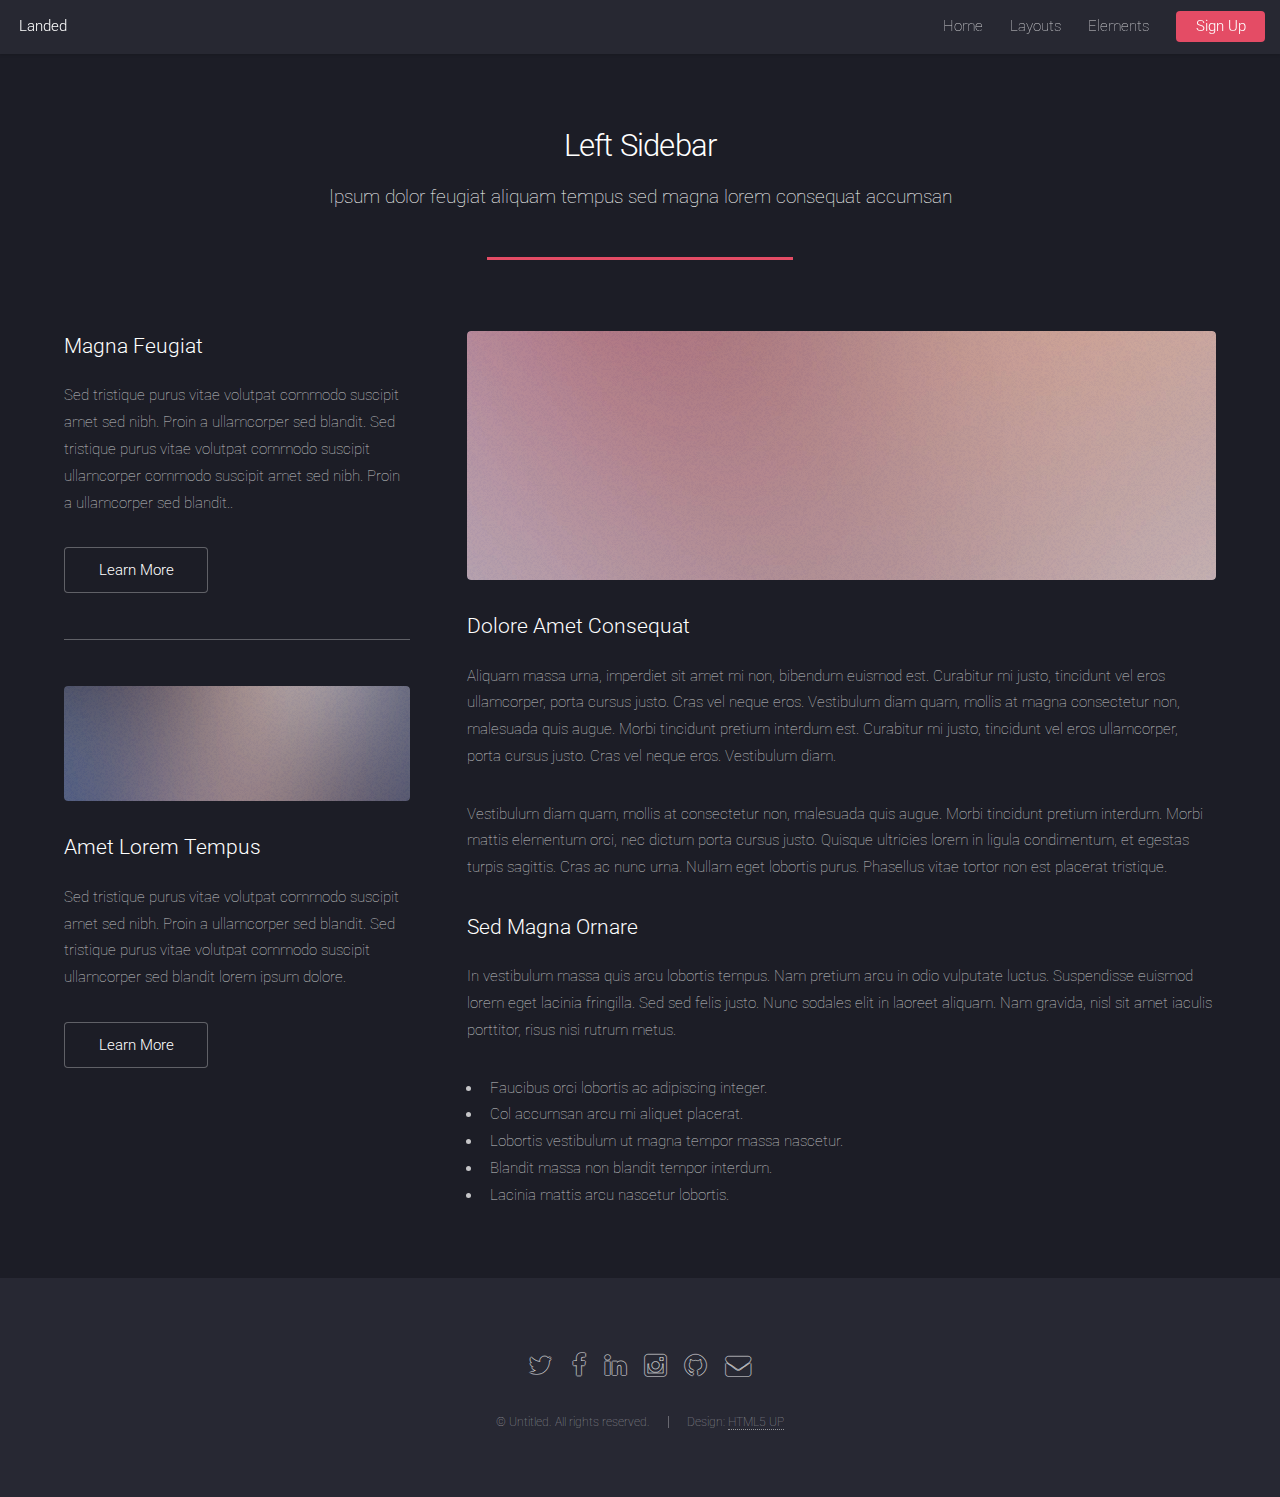
<file: left-sidebar.html>
<!DOCTYPE HTML>
<!--
	Landed by HTML5 UP
	html5up.net | @n33co
	Free for personal and commercial use under the CCA 3.0 license (html5up.net/license)
-->
<html>
	<head>
		<title>Left Sidebar - Landed by HTML5 UP</title>
		<meta http-equiv="content-type" content="text/html; charset=utf-8" />
		<meta name="description" content="" />
		<meta name="keywords" content="" />
		<!--[if lte IE 8]><script src="css/ie/html5shiv.js"></script><![endif]-->
		<script src="js/jquery.min.js"></script>
		<script src="js/jquery.scrolly.min.js"></script>
		<script src="js/jquery.dropotron.min.js"></script>
		<script src="js/jquery.scrollex.min.js"></script>
		<script src="js/skel.min.js"></script>
		<script src="js/skel-layers.min.js"></script>
		<script src="js/init.js"></script>
		<noscript>
			<link rel="stylesheet" href="css/skel.css" />
			<link rel="stylesheet" href="css/style.css" />
			<link rel="stylesheet" href="css/style-xlarge.css" />
		</noscript>
		<!--[if lte IE 9]><link rel="stylesheet" href="css/ie/v9.css" /><![endif]-->
		<!--[if lte IE 8]><link rel="stylesheet" href="css/ie/v8.css" /><![endif]-->
	</head>
	<body>

		<!-- Header -->
			<header id="header" class="skel-layers-fixed">
				<h1 id="logo"><a href="index.html">Landed</a></h1>
				<nav id="nav">
					<ul>
						<li><a href="index.html">Home</a></li>
						<li>
							<a href="">Layouts</a>
							<ul>
								<li><a href="left-sidebar.html">Left Sidebar</a></li>
								<li><a href="right-sidebar.html">Right Sidebar</a></li>
								<li><a href="no-sidebar.html">No Sidebar</a></li>
								<li>
									<a href="">Submenu</a>
									<ul>
										<li><a href="#">Option 1</a></li>
										<li><a href="#">Option 2</a></li>
										<li><a href="#">Option 3</a></li>
										<li><a href="#">Option 4</a></li>
									</ul>
								</li>
							</ul>
						</li>
						<li><a href="elements.html">Elements</a></li>
						<li><a href="#" class="button special">Sign Up</a></li>
					</ul>
				</nav>
			</header>

		<!-- Main -->
			<div id="main" class="wrapper style1">
				<div class="container">
					<header class="major">
						<h2>Left Sidebar</h2>
						<p>Ipsum dolor feugiat aliquam tempus sed magna lorem consequat accumsan</p>
					</header>
					<div class="row 150%">
						<div class="4u 12u$(medium)">

							<!-- Sidebar -->
								<section id="sidebar">
									<section>
										<h3>Magna Feugiat</h3>
										<p>Sed tristique purus vitae volutpat commodo suscipit amet sed nibh. Proin a ullamcorper sed blandit. Sed tristique purus vitae volutpat commodo suscipit ullamcorper commodo suscipit amet sed nibh. Proin a ullamcorper sed blandit..</p>
										<footer>
											<ul class="actions">
												<li><a href="#" class="button">Learn More</a></li>
											</ul>
										</footer>
									</section>
									<hr />
									<section>
										<a href="#" class="image fit"><img src="img/pic06.jpg" alt="" /></a>
										<h3>Amet Lorem Tempus</h3>
										<p>Sed tristique purus vitae volutpat commodo suscipit amet sed nibh. Proin a ullamcorper sed blandit. Sed tristique purus vitae volutpat commodo suscipit ullamcorper sed blandit lorem ipsum dolore.</p>
										<footer>
											<ul class="actions">
												<li><a href="#" class="button">Learn More</a></li>
											</ul>
										</footer>
									</section>
								</section>

						</div>
						<div class="8u$ 12u$(medium) important(medium)">

							<!-- Content -->
								<section id="content">
									<a href="#" class="image fit"><img src="img/pic05.jpg" alt="" /></a>
									<h3>Dolore Amet Consequat</h3>
									<p>Aliquam massa urna, imperdiet sit amet mi non, bibendum euismod est. Curabitur mi justo, tincidunt vel eros ullamcorper, porta cursus justo. Cras vel neque eros. Vestibulum diam quam, mollis at magna consectetur non, malesuada quis augue. Morbi tincidunt pretium interdum est. Curabitur mi justo, tincidunt vel eros ullamcorper, porta cursus justo. Cras vel neque eros. Vestibulum diam.</p>
									<p>Vestibulum diam quam, mollis at consectetur non, malesuada quis augue. Morbi tincidunt pretium interdum. Morbi mattis elementum orci, nec dictum porta cursus justo. Quisque ultricies lorem in ligula condimentum, et egestas turpis sagittis. Cras ac nunc urna. Nullam eget lobortis purus. Phasellus vitae tortor non est placerat tristique.</p>
									<h3>Sed Magna Ornare</h3>
									<p>In vestibulum massa quis arcu lobortis tempus. Nam pretium arcu in odio vulputate luctus. Suspendisse euismod lorem eget lacinia fringilla. Sed sed felis justo. Nunc sodales elit in laoreet aliquam. Nam gravida, nisl sit amet iaculis porttitor, risus nisi rutrum metus.</p>
									<ul>
										<li>Faucibus orci lobortis ac adipiscing integer.</li>
										<li>Col accumsan arcu mi aliquet placerat.</li>
										<li>Lobortis vestibulum ut magna tempor massa nascetur.</li>
										<li>Blandit massa non blandit tempor interdum.</li>
										<li>Lacinia mattis arcu nascetur lobortis.</li>
									</ul>
								</section>

						</div>
					</div>
				</div>
			</div>

		<!-- Footer -->
			<footer id="footer">
				<ul class="icons">
					<li><a href="#" class="icon alt fa-twitter"><span class="label">Twitter</span></a></li>
					<li><a href="#" class="icon alt fa-facebook"><span class="label">Facebook</span></a></li>
					<li><a href="#" class="icon alt fa-linkedin"><span class="label">LinkedIn</span></a></li>
					<li><a href="#" class="icon alt fa-instagram"><span class="label">Instagram</span></a></li>
					<li><a href="#" class="icon alt fa-github"><span class="label">GitHub</span></a></li>
					<li><a href="#" class="icon alt fa-envelope"><span class="label">Email</span></a></li>
				</ul>
				<ul class="copyright">
					<li>&copy; Untitled. All rights reserved.</li><li>Design: <a href="http://html5up.net">HTML5 UP</a></li>
				</ul>
			</footer>

	</body>
</html>
</file>
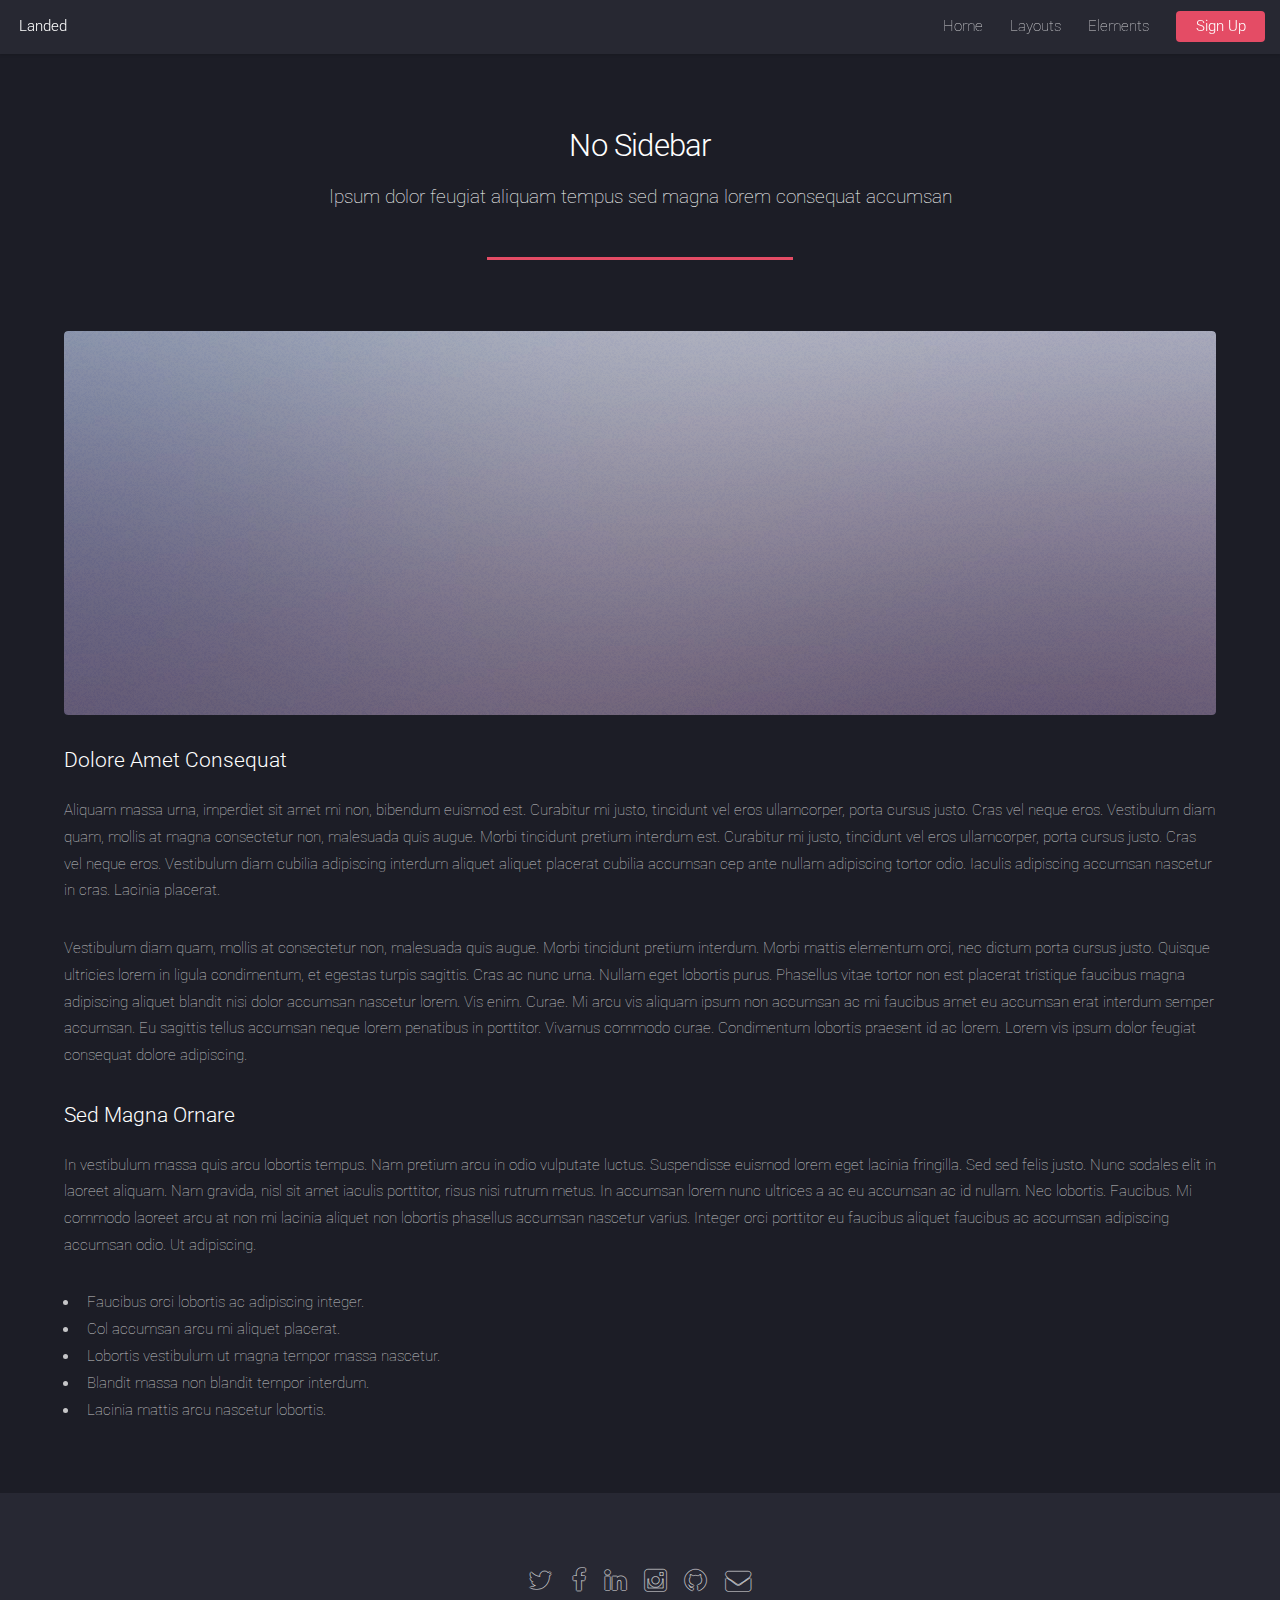
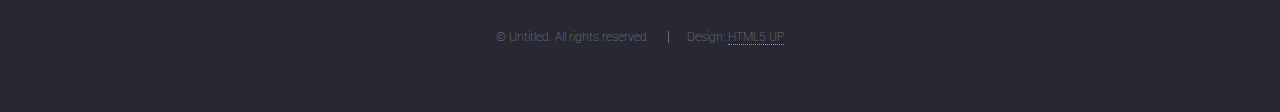
<file: no-sidebar.html>
<!DOCTYPE HTML>
<!--
	Landed by HTML5 UP
	html5up.net | @n33co
	Free for personal and commercial use under the CCA 3.0 license (html5up.net/license)
-->
<html>
	<head>
		<title>No Sidebar - Landed by HTML5 UP</title>
		<meta http-equiv="content-type" content="text/html; charset=utf-8" />
		<meta name="description" content="" />
		<meta name="keywords" content="" />
		<!--[if lte IE 8]><script src="css/ie/html5shiv.js"></script><![endif]-->
		<script src="js/jquery.min.js"></script>
		<script src="js/jquery.scrolly.min.js"></script>
		<script src="js/jquery.dropotron.min.js"></script>
		<script src="js/jquery.scrollex.min.js"></script>
		<script src="js/skel.min.js"></script>
		<script src="js/skel-layers.min.js"></script>
		<script src="js/init.js"></script>
		<noscript>
			<link rel="stylesheet" href="css/skel.css" />
			<link rel="stylesheet" href="css/style.css" />
			<link rel="stylesheet" href="css/style-xlarge.css" />
		</noscript>
		<!--[if lte IE 9]><link rel="stylesheet" href="css/ie/v9.css" /><![endif]-->
		<!--[if lte IE 8]><link rel="stylesheet" href="css/ie/v8.css" /><![endif]-->
	</head>
	<body>

		<!-- Header -->
			<header id="header" class="skel-layers-fixed">
				<h1 id="logo"><a href="index.html">Landed</a></h1>
				<nav id="nav">
					<ul>
						<li><a href="index.html">Home</a></li>
						<li>
							<a href="">Layouts</a>
							<ul>
								<li><a href="left-sidebar.html">Left Sidebar</a></li>
								<li><a href="right-sidebar.html">Right Sidebar</a></li>
								<li><a href="no-sidebar.html">No Sidebar</a></li>
								<li>
									<a href="">Submenu</a>
									<ul>
										<li><a href="#">Option 1</a></li>
										<li><a href="#">Option 2</a></li>
										<li><a href="#">Option 3</a></li>
										<li><a href="#">Option 4</a></li>
									</ul>
								</li>
							</ul>
						</li>
						<li><a href="elements.html">Elements</a></li>
						<li><a href="#" class="button special">Sign Up</a></li>
					</ul>
				</nav>
			</header>

		<!-- Main -->
			<div id="main" class="wrapper style1">
				<div class="container">
					<header class="major">
						<h2>No Sidebar</h2>
						<p>Ipsum dolor feugiat aliquam tempus sed magna lorem consequat accumsan</p>
					</header>

					<!-- Content -->
						<section id="content">
							<a href="#" class="image fit"><img src="img/pic07.jpg" alt="" /></a>
							<h3>Dolore Amet Consequat</h3>
							<p>Aliquam massa urna, imperdiet sit amet mi non, bibendum euismod est. Curabitur mi justo, tincidunt vel eros ullamcorper, porta cursus justo. Cras vel neque eros. Vestibulum diam quam, mollis at magna consectetur non, malesuada quis augue. Morbi tincidunt pretium interdum est. Curabitur mi justo, tincidunt vel eros ullamcorper, porta cursus justo. Cras vel neque eros. Vestibulum diam cubilia adipiscing interdum aliquet aliquet placerat cubilia accumsan cep ante nullam adipiscing tortor odio. Iaculis adipiscing accumsan nascetur in cras. Lacinia placerat.</p>
							<p>Vestibulum diam quam, mollis at consectetur non, malesuada quis augue. Morbi tincidunt pretium interdum. Morbi mattis elementum orci, nec dictum porta cursus justo. Quisque ultricies lorem in ligula condimentum, et egestas turpis sagittis. Cras ac nunc urna. Nullam eget lobortis purus. Phasellus vitae tortor non est placerat tristique faucibus magna adipiscing aliquet blandit nisi dolor accumsan nascetur lorem. Vis enim. Curae. Mi arcu vis aliquam ipsum non accumsan ac mi faucibus amet eu accumsan erat interdum semper accumsan. Eu sagittis tellus accumsan neque lorem penatibus in porttitor. Vivamus commodo curae. Condimentum lobortis praesent id ac lorem. Lorem vis ipsum dolor feugiat consequat dolore adipiscing.</p>
							<h3>Sed Magna Ornare</h3>
							<p>In vestibulum massa quis arcu lobortis tempus. Nam pretium arcu in odio vulputate luctus. Suspendisse euismod lorem eget lacinia fringilla. Sed sed felis justo. Nunc sodales elit in laoreet aliquam. Nam gravida, nisl sit amet iaculis porttitor, risus nisi rutrum metus. In accumsan lorem nunc ultrices a ac eu accumsan ac id nullam. Nec lobortis. Faucibus. Mi commodo laoreet arcu at non mi lacinia aliquet non lobortis phasellus accumsan nascetur varius. Integer orci porttitor eu faucibus aliquet faucibus ac accumsan adipiscing accumsan odio. Ut adipiscing.</p>
							<ul>
								<li>Faucibus orci lobortis ac adipiscing integer.</li>
								<li>Col accumsan arcu mi aliquet placerat.</li>
								<li>Lobortis vestibulum ut magna tempor massa nascetur.</li>
								<li>Blandit massa non blandit tempor interdum.</li>
								<li>Lacinia mattis arcu nascetur lobortis.</li>
							</ul>
						</section>

				</div>
			</div>

		<!-- Footer -->
			<footer id="footer">
				<ul class="icons">
					<li><a href="#" class="icon alt fa-twitter"><span class="label">Twitter</span></a></li>
					<li><a href="#" class="icon alt fa-facebook"><span class="label">Facebook</span></a></li>
					<li><a href="#" class="icon alt fa-linkedin"><span class="label">LinkedIn</span></a></li>
					<li><a href="#" class="icon alt fa-instagram"><span class="label">Instagram</span></a></li>
					<li><a href="#" class="icon alt fa-github"><span class="label">GitHub</span></a></li>
					<li><a href="#" class="icon alt fa-envelope"><span class="label">Email</span></a></li>
				</ul>
				<ul class="copyright">
					<li>&copy; Untitled. All rights reserved.</li><li>Design: <a href="http://html5up.net">HTML5 UP</a></li>
				</ul>
			</footer>

	</body>
</html>
</file>
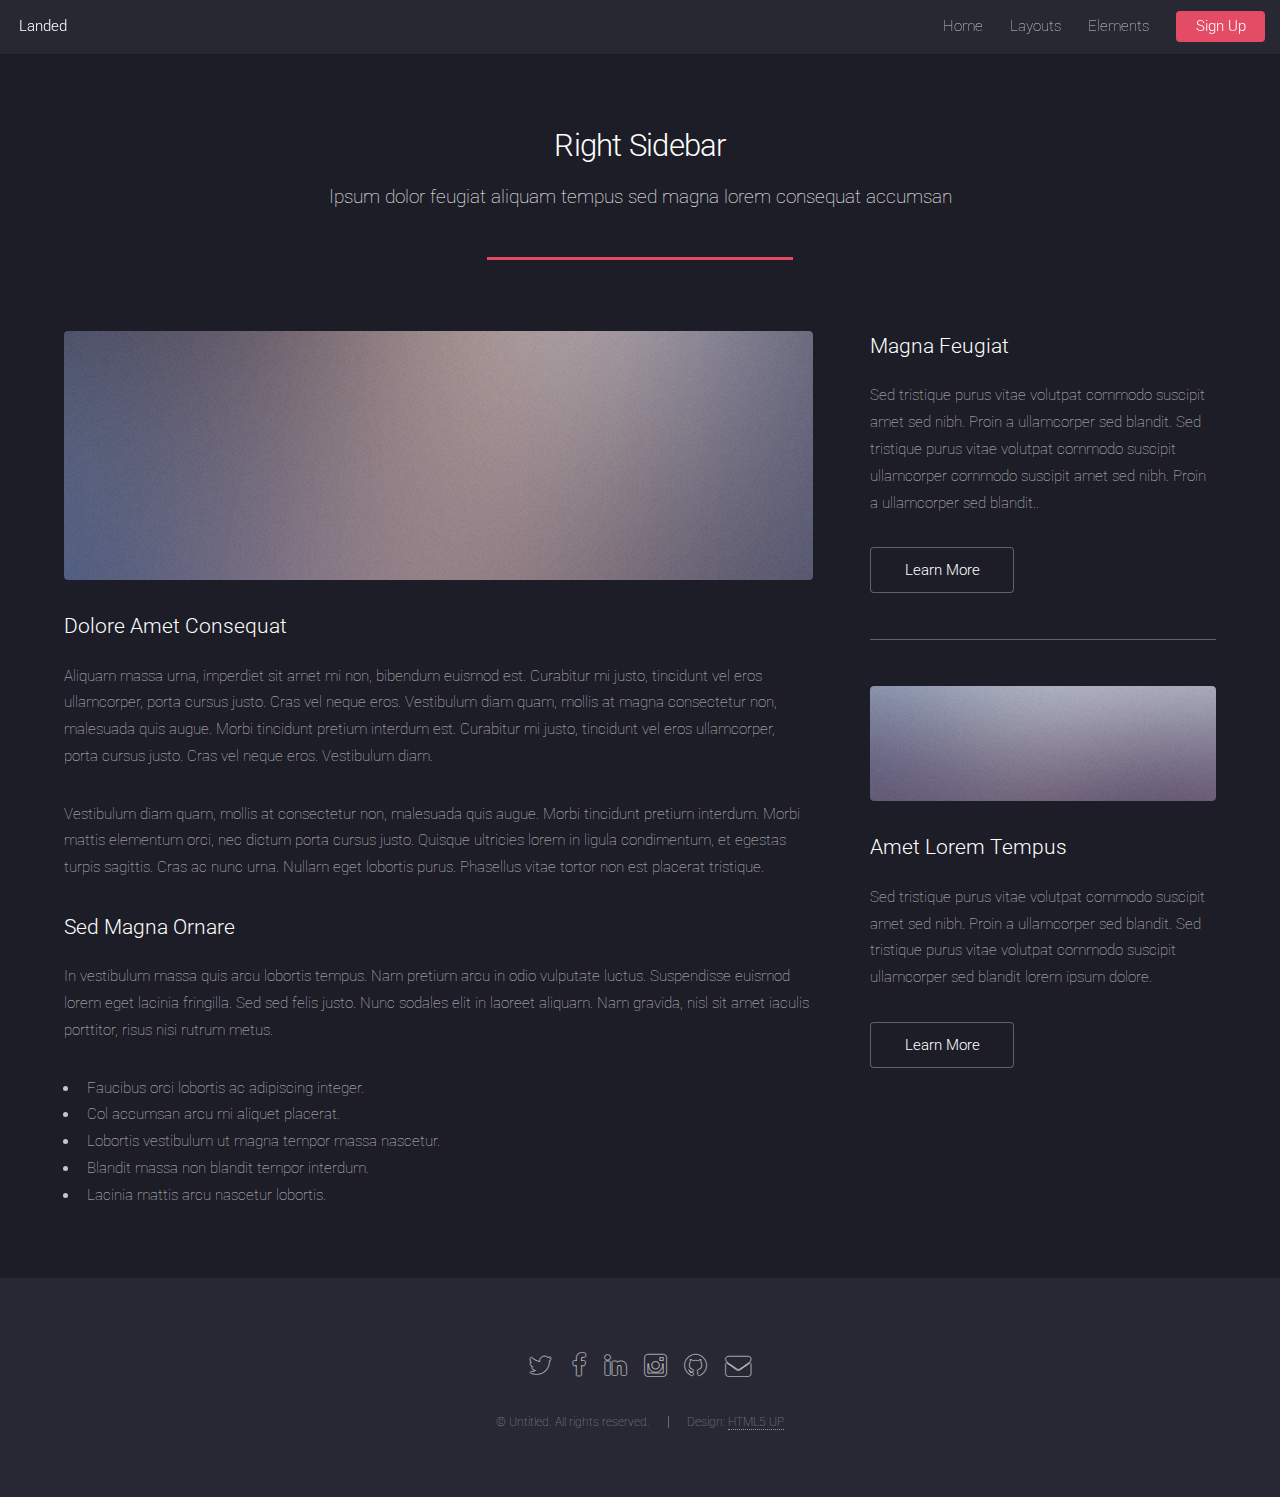
<file: right-sidebar.html>
<!DOCTYPE HTML>
<!--
	Landed by HTML5 UP
	html5up.net | @n33co
	Free for personal and commercial use under the CCA 3.0 license (html5up.net/license)
-->
<html>
	<head>
		<title>Right Sidebar - Landed by HTML5 UP</title>
		<meta http-equiv="content-type" content="text/html; charset=utf-8" />
		<meta name="description" content="" />
		<meta name="keywords" content="" />
		<!--[if lte IE 8]><script src="css/ie/html5shiv.js"></script><![endif]-->
		<script src="js/jquery.min.js"></script>
		<script src="js/jquery.scrolly.min.js"></script>
		<script src="js/jquery.dropotron.min.js"></script>
		<script src="js/jquery.scrollex.min.js"></script>
		<script src="js/skel.min.js"></script>
		<script src="js/skel-layers.min.js"></script>
		<script src="js/init.js"></script>
		<noscript>
			<link rel="stylesheet" href="css/skel.css" />
			<link rel="stylesheet" href="css/style.css" />
			<link rel="stylesheet" href="css/style-xlarge.css" />
		</noscript>
		<!--[if lte IE 9]><link rel="stylesheet" href="css/ie/v9.css" /><![endif]-->
		<!--[if lte IE 8]><link rel="stylesheet" href="css/ie/v8.css" /><![endif]-->
	</head>
	<body>

		<!-- Header -->
			<header id="header" class="skel-layers-fixed">
				<h1 id="logo"><a href="index.html">Landed</a></h1>
				<nav id="nav">
					<ul>
						<li><a href="index.html">Home</a></li>
						<li>
							<a href="">Layouts</a>
							<ul>
								<li><a href="left-sidebar.html">Left Sidebar</a></li>
								<li><a href="right-sidebar.html">Right Sidebar</a></li>
								<li><a href="no-sidebar.html">No Sidebar</a></li>
								<li>
									<a href="">Submenu</a>
									<ul>
										<li><a href="#">Option 1</a></li>
										<li><a href="#">Option 2</a></li>
										<li><a href="#">Option 3</a></li>
										<li><a href="#">Option 4</a></li>
									</ul>
								</li>
							</ul>
						</li>
						<li><a href="elements.html">Elements</a></li>
						<li><a href="#" class="button special">Sign Up</a></li>
					</ul>
				</nav>
			</header>

		<!-- Main -->
			<div id="main" class="wrapper style1">
				<div class="container">
					<header class="major">
						<h2>Right Sidebar</h2>
						<p>Ipsum dolor feugiat aliquam tempus sed magna lorem consequat accumsan</p>
					</header>
					<div class="row 150%">
						<div class="8u 12u$(medium)">

							<!-- Content -->
								<section id="content">
									<a href="#" class="image fit"><img src="img/pic06.jpg" alt="" /></a>
									<h3>Dolore Amet Consequat</h3>
									<p>Aliquam massa urna, imperdiet sit amet mi non, bibendum euismod est. Curabitur mi justo, tincidunt vel eros ullamcorper, porta cursus justo. Cras vel neque eros. Vestibulum diam quam, mollis at magna consectetur non, malesuada quis augue. Morbi tincidunt pretium interdum est. Curabitur mi justo, tincidunt vel eros ullamcorper, porta cursus justo. Cras vel neque eros. Vestibulum diam.</p>
									<p>Vestibulum diam quam, mollis at consectetur non, malesuada quis augue. Morbi tincidunt pretium interdum. Morbi mattis elementum orci, nec dictum porta cursus justo. Quisque ultricies lorem in ligula condimentum, et egestas turpis sagittis. Cras ac nunc urna. Nullam eget lobortis purus. Phasellus vitae tortor non est placerat tristique.</p>
									<h3>Sed Magna Ornare</h3>
									<p>In vestibulum massa quis arcu lobortis tempus. Nam pretium arcu in odio vulputate luctus. Suspendisse euismod lorem eget lacinia fringilla. Sed sed felis justo. Nunc sodales elit in laoreet aliquam. Nam gravida, nisl sit amet iaculis porttitor, risus nisi rutrum metus.</p>
									<ul>
										<li>Faucibus orci lobortis ac adipiscing integer.</li>
										<li>Col accumsan arcu mi aliquet placerat.</li>
										<li>Lobortis vestibulum ut magna tempor massa nascetur.</li>
										<li>Blandit massa non blandit tempor interdum.</li>
										<li>Lacinia mattis arcu nascetur lobortis.</li>
									</ul>
								</section>

						</div>
						<div class="4u$ 12u$(medium)">

							<!-- Sidebar -->
								<section id="sidebar">
									<section>
										<h3>Magna Feugiat</h3>
										<p>Sed tristique purus vitae volutpat commodo suscipit amet sed nibh. Proin a ullamcorper sed blandit. Sed tristique purus vitae volutpat commodo suscipit ullamcorper commodo suscipit amet sed nibh. Proin a ullamcorper sed blandit..</p>
										<footer>
											<ul class="actions">
												<li><a href="#" class="button">Learn More</a></li>
											</ul>
										</footer>
									</section>
									<hr />
									<section>
										<a href="#" class="image fit"><img src="img/pic07.jpg" alt="" /></a>
										<h3>Amet Lorem Tempus</h3>
										<p>Sed tristique purus vitae volutpat commodo suscipit amet sed nibh. Proin a ullamcorper sed blandit. Sed tristique purus vitae volutpat commodo suscipit ullamcorper sed blandit lorem ipsum dolore.</p>
										<footer>
											<ul class="actions">
												<li><a href="#" class="button">Learn More</a></li>
											</ul>
										</footer>
									</section>
								</section>

						</div>
					</div>
				</div>
			</div>

		<!-- Footer -->
			<footer id="footer">
				<ul class="icons">
					<li><a href="#" class="icon alt fa-twitter"><span class="label">Twitter</span></a></li>
					<li><a href="#" class="icon alt fa-facebook"><span class="label">Facebook</span></a></li>
					<li><a href="#" class="icon alt fa-linkedin"><span class="label">LinkedIn</span></a></li>
					<li><a href="#" class="icon alt fa-instagram"><span class="label">Instagram</span></a></li>
					<li><a href="#" class="icon alt fa-github"><span class="label">GitHub</span></a></li>
					<li><a href="#" class="icon alt fa-envelope"><span class="label">Email</span></a></li>
				</ul>
				<ul class="copyright">
					<li>&copy; Untitled. All rights reserved.</li><li>Design: <a href="http://html5up.net">HTML5 UP</a></li>
				</ul>
			</footer>

	</body>
</html>
</file>
<file: css/style-xlarge.css>
/*
	Landed by HTML5 UP
	html5up.net | @n33co
	Free for personal and commercial use under the CCA 3.0 license (html5up.net/license)
*/

/* Basic */

	body, input, select, textarea {
		font-size: 13pt;
	}
</file>
<file: css/ie/v9.css>
/*
	Landed by HTML5 UP
	html5up.net | @n33co
	Free for personal and commercial use under the CCA 3.0 license (html5up.net/license)
*/

/* Loader */

	body.landing:before, body.landing:after {
		display: none !important;
	}

/* Icon */

	.icon.alt {
		color: inherit !important;
	}

	.icon.major.alt:before {
		color: #ffffff !important;
	}

/* Banner */

	#banner:after {
		background-color: rgba(23, 24, 32, 0.95);
	}

/* Footer */

	#footer .icons .icon.alt:before {
		color: #ffffff !important;
	}
</file>
<file: css/ie/v8.css>
/*
	Landed by HTML5 UP
	html5up.net | @n33co
	Free for personal and commercial use under the CCA 3.0 license (html5up.net/license)
*/

/* Basic */

	body {
		color: #ffffff;
	}

	body, html, #skel-layers-wrapper {
		height: 100%;
	}

	blockquote {
		border-left: solid 4px #606067;
	}

	code {
		background: #32333b;
	}

	hr {
		border-bottom: solid 1px #606067;
	}

/* Icon */

	.icon.major {
		-ms-behavior: url("css/ie/PIE.htc");
	}

/* Image */

	.image {
		position: relative;
		-ms-behavior: url("css/ie/PIE.htc");
	}

		.image:before {
			display: none;
		}

		.image img {
			position: relative;
			-ms-behavior: url("css/ie/PIE.htc");
		}

/* Form */

	input[type="text"],
	input[type="password"],
	input[type="email"],
	select,
	textarea {
		position: relative;
		-ms-behavior: url("css/ie/PIE.htc");
	}

		input[type="text"]:focus,
		input[type="password"]:focus,
		input[type="email"]:focus,
		select:focus,
		textarea:focus {
			-ms-behavior: url("css/ie/PIE.htc");
		}

	input[type="text"],
	input[type="password"],
	input[type="email"] {
		line-height: 3em;
	}

	input[type="checkbox"],
	input[type="radio"] {
		font-size: 3em;
	}

		input[type="checkbox"] + label:before,
		input[type="radio"] + label:before {
			display: none;
		}

/* Table */

	table tbody tr {
		border: solid 1px #606067;
	}

	table thead {
		border-bottom: solid 1px #606067;
	}

	table tfoot {
		border-top: solid 1px #606067;
	}

	table.alt tbody tr td {
		border: solid 1px #606067;
	}

/* Button */

	input[type="submit"],
	input[type="reset"],
	input[type="button"],
	.button {
		border: solid 1px #ffffff !important;
	}

		input[type="submit"].special,
		input[type="reset"].special,
		input[type="button"].special,
		.button.special {
			border: 0 !important;
		}

/* Goto Next */

	.goto-next {
		display: none;
	}

/* Spotlight */

	.spotlight {
		height: 100%;
	}

		.spotlight .content {
			background: #272833;
		}

/* Wrapper */

	.wrapper.style2 input[type="text"]:focus,
	.wrapper.style2 input[type="password"]:focus,
	.wrapper.style2 input[type="email"]:focus,
	.wrapper.style2 select:focus,
	.wrapper.style2 textarea:focus {
		border-color: #ffffff;
	}

	.wrapper.style2 input[type="submit"].special:hover, .wrapper.style2 input[type="submit"].special:active,
	.wrapper.style2 input[type="reset"].special:hover,
	.wrapper.style2 input[type="reset"].special:active,
	.wrapper.style2 input[type="button"].special:hover,
	.wrapper.style2 input[type="button"].special:active,
	.wrapper.style2 .button.special:hover,
	.wrapper.style2 .button.special:active {
		color: #e44c65 !important;
	}

/* Dropotron */

	.dropotron {
		background: #272833;
		box-shadow: none !important;
		-ms-behavior: url("css/ie/PIE.htc");
	}

		.dropotron > li a, .dropotron > li span {
			color: #ffffff !important;
		}

		.dropotron.level-0 {
			margin-top: 0;
		}

			.dropotron.level-0:before {
				display: none;
			}

/* Header */

	#header {
		background: #272833;
	}

/* Banner */

	#banner {
		height: 100%;
	}

		#banner:before {
			height: 100%;
		}

		#banner:after {
			background-image: url("img/banner-overlay.png");
		}
</file>
<file: css/skel.css>
/* Resets (http://meyerweb.com/eric/tools/css/reset/ | v2.0 | 20110126 | License: none (public domain)) */

	html,body,div,span,applet,object,iframe,h1,h2,h3,h4,h5,h6,p,blockquote,pre,a,abbr,acronym,address,big,cite,code,del,dfn,em,img,ins,kbd,q,s,samp,small,strike,strong,sub,sup,tt,var,b,u,i,center,dl,dt,dd,ol,ul,li,fieldset,form,label,legend,table,caption,tbody,tfoot,thead,tr,th,td,article,aside,canvas,details,embed,figure,figcaption,footer,header,hgroup,menu,nav,output,ruby,section,summary,time,mark,audio,video{margin:0;padding:0;border:0;font-size:100%;font:inherit;vertical-align:baseline;}article,aside,details,figcaption,figure,footer,header,hgroup,menu,nav,section{display:block;}body{line-height:1;}ol,ul{list-style:none;}blockquote,q{quotes:none;}blockquote:before,blockquote:after,q:before,q:after{content:'';content:none;}table{border-collapse:collapse;border-spacing:0;}body{-webkit-text-size-adjust:none}

/* Box Model */

	*, *:before, *:after {
		-moz-box-sizing: border-box;
		-webkit-box-sizing: border-box;
		box-sizing: border-box;
	}

/* Container */

	.container {
		margin-left: auto;
		margin-right: auto;

		/* width: (containers) */
		width: 70em;
	}

	/* Modifiers */

		/* 125% */
			.container.\31 25\25 {
				width: 100%;

				/* max-width: (containers * 1.25) */
				max-width: 87.5em;

				/* min-width: (containers) */
				min-width: 70em;
			}

		/* 75% */
			.container.\37 5\25 {

				/* width: (containers * 0.75) */
				width: 52.5em;

			}

		/* 50% */
			.container.\35 0\25 {

				/* width: (containers * 0.50) */
				width: 35em;

			}

		/* 25% */
			.container.\32 5\25 {

				/* width: (containers * 0.25) */
				width: 17.5em;

			}

/* Grid */

	.row {
		border-bottom: solid 1px transparent;
	}

	.row > * {
		float: left;
	}

	.row:after, .row:before {
		content: '';
		display: block;
		clear: both;
		height: 0;
	}

	.row.uniform > * > :first-child {
		margin-top: 0;
	}

	.row.uniform > * > :last-child {
		margin-bottom: 0;
	}

	/* Gutters */

		/* Normal */

			.row > * {
				/* padding: (gutters.horizontal) 0 0 (gutters.vertical) */
				padding: 0 0 0 2.5em;
			}

			.row {
				/* margin: -(gutters.horizontal) 0 -1px -(gutters.vertical) */
				margin: 0 0 -1px -2.5em;
			}

			.row.uniform > * {
				/* padding: (gutters.vertical) 0 0 (gutters.vertical) */
				padding: 2.5em 0 0 2.5em;
			}

			.row.uniform {
				/* margin: -(gutters.vertical) 0 -1px -(gutters.vertical) */
				margin: -2.5em 0 -1px -2.5em;
			}

		/* 200% */

			.row.\32 00\25 > * {
				/* padding: (gutters.horizontal) 0 0 (gutters.vertical) */
				padding: 0 0 0 5em;
			}

			.row.\32 00\25 {
				/* margin: -(gutters.horizontal) 0 -1px -(gutters.vertical) */
				margin: 0 0 -1px -5em;
			}

			.row.uniform.\32 00\25 > * {
				/* padding: (gutters.vertical) 0 0 (gutters.vertical) */
				padding: 5em 0 0 5em;
			}

			.row.uniform.\32 00\25 {
				/* margin: -(gutters.vertical) 0 -1px -(gutters.vertical) */
				margin: -5em 0 -1px -5em;
			}

		/* 150% */

			.row.\31 50\25 > * {
				/* padding: (gutters.horizontal) 0 0 (gutters.vertical) */
				padding: 0 0 0 3.75em;
			}

			.row.\31 50\25 {
				/* margin: -(gutters.horizontal) 0 -1px -(gutters.vertical) */
				margin: 0 0 -1px -3.75em;
			}

			.row.uniform.\31 50\25 > * {
				/* padding: (gutters.vertical) 0 0 (gutters.vertical) */
				padding: 3.75em 0 0 3.75em;
			}

			.row.uniform.\31 50\25 {
				/* margin: -(gutters.vertical) 0 -1px -(gutters.vertical) */
				margin: -3.75em 0 -1px -3.75em;
			}

		/* 50% */

			.row.\35 0\25 > * {
				/* padding: (gutters.horizontal) 0 0 (gutters.vertical) */
				padding: 0 0 0 1.25em;
			}

			.row.\35 0\25 {
				/* margin: -(gutters.horizontal) 0 -1px -(gutters.vertical) */
				margin: 0 0 -1px -1.25em;
			}

			.row.uniform.\35 0\25 > * {
				/* padding: (gutters.vertical) 0 0 (gutters.vertical) */
				padding: 1.25em 0 0 1.25em;
			}

			.row.uniform.\35 0\25 {
				/* margin: -(gutters.vertical) 0 -1px -(gutters.vertical) */
				margin: -1.25em 0 -1px -1.25em;
			}

		/* 25% */

			.row.\32 5\25 > * {
				/* padding: (gutters.horizontal) 0 0 (gutters.vertical) */
				padding: 0 0 0 0.625em;
			}

			.row.\32 5\25 {
				/* margin: -(gutters.horizontal) 0 -1px -(gutters.vertical) */
				margin: 0 0 -1px -0.625em;
			}

			.row.uniform.\32 5\25 > * {
				/* padding: (gutters.vertical) 0 0 (gutters.vertical) */
				padding: 0.625em 0 0 0.625em;
			}

			.row.uniform.\32 5\25 {
				/* margin: -(gutters.vertical) 0 -1px -(gutters.vertical) */
				margin: -0.625em 0 -1px -0.625em;
			}

		/* 0% */

			.row.\30 \25 > * {
				padding: 0;
			}

			.row.\30 \25 {
				margin: 0 0 -1px 0;
			}

	/* Cells */

		.\31 2u, .\31 2u\24 { width: 100%; clear: none; margin-left: 0; }
		.\31 1u, .\31 1u\24 { width: 91.6666666667%; clear: none; margin-left: 0; }
		.\31 0u, .\31 0u\24 { width: 83.3333333333%; clear: none; margin-left: 0; }
		.\39 u, .\39 u\24 { width: 75%; clear: none; margin-left: 0; }
		.\38 u, .\38 u\24 { width: 66.6666666667%; clear: none; margin-left: 0; }
		.\37 u, .\37 u\24 { width: 58.3333333333%; clear: none; margin-left: 0; }
		.\36 u, .\36 u\24 { width: 50%; clear: none; margin-left: 0; }
		.\35 u, .\35 u\24 { width: 41.6666666667%; clear: none; margin-left: 0; }
		.\34 u, .\34 u\24 { width: 33.3333333333%; clear: none; margin-left: 0; }
		.\33 u, .\33 u\24 { width: 25%; clear: none; margin-left: 0; }
		.\32 u, .\32 u\24 { width: 16.6666666667%; clear: none; margin-left: 0; }
		.\31 u, .\31 u\24 { width: 8.3333333333%; clear: none; margin-left: 0; }

		.\31 2u\24 + *,
		.\31 1u\24 + *,
		.\31 0u\24 + *,
		.\39 u\24 + *,
		.\38 u\24 + *,
		.\37 u\24 + *,
		.\36 u\24 + *,
		.\35 u\24 + *,
		.\34 u\24 + *,
		.\33 u\24 + *,
		.\32 u\24 + *,
		.\31 u\24 + * {
			clear: left;
		}

		.\-11u { margin-left: 91.6666666667% }
		.\-10u { margin-left: 83.3333333333% }
		.\-9u { margin-left: 75% }
		.\-8u { margin-left: 66.6666666667% }
		.\-7u { margin-left: 58.3333333333% }
		.\-6u { margin-left: 50% }
		.\-5u { margin-left: 41.6666666667% }
		.\-4u { margin-left: 33.3333333333% }
		.\-3u { margin-left: 25% }
		.\-2u { margin-left: 16.6666666667% }
		.\-1u { margin-left: 8.3333333333% }
</file>
<file: css/style.css>
@import url(font-awesome.min.css);
@import url("http://fonts.googleapis.com/css?family=Roboto:100,300,100italic,300italic");

/*
	Landed by HTML5 UP
	html5up.net | @n33co
	Free for personal and commercial use under the CCA 3.0 license (html5up.net/license)
*/

/* Basic */

	html, body {
		background: #1c1d26;
	}

	body.is-loading *, body.is-loading *:before, body.is-loading *:after {
		-moz-animation: none !important;
		-webkit-animation: none !important;
		-o-animation: none !important;
		-ms-animation: none !important;
		animation: none !important;
		-moz-transition: none !important;
		-webkit-transition: none !important;
		-o-transition: none !important;
		-ms-transition: none !important;
		transition: none !important;
	}

	body, input, select, textarea {
		color: rgba(255, 255, 255, 0.75);
		font-family: "Roboto", Helvetica, sans-serif;
		font-size: 15pt;
		font-weight: 100;
		line-height: 1.75em;
	}

	a {
		-moz-transition: border-color 0.2s ease-in-out, color 0.2s ease-in-out;
		-webkit-transition: border-color 0.2s ease-in-out, color 0.2s ease-in-out;
		-o-transition: border-color 0.2s ease-in-out, color 0.2s ease-in-out;
		-ms-transition: border-color 0.2s ease-in-out, color 0.2s ease-in-out;
		transition: border-color 0.2s ease-in-out, color 0.2s ease-in-out;
		border-bottom: dotted 1px;
		color: #e44c65;
		text-decoration: none;
	}

		a:hover {
			color: #e44c65 !important;
			border-bottom-color: transparent;
		}

	strong, b {
		color: #ffffff;
		font-weight: 300;
	}

	em, i {
		font-style: italic;
	}

	p {
		margin: 0 0 2em 0;
	}

	h1, h2, h3, h4, h5, h6 {
		color: #ffffff;
		font-weight: 300;
		line-height: 1em;
		margin: 0 0 1em 0;
	}

		h1 a, h2 a, h3 a, h4 a, h5 a, h6 a {
			color: inherit;
			border: 0;
		}

	h2 {
		font-size: 2em;
		line-height: 1.5em;
		letter-spacing: -0.025em;
	}

	h3 {
		font-size: 1.35em;
		line-height: 1.5em;
	}

	h4 {
		font-size: 1.1em;
		line-height: 1.5em;
	}

	h5 {
		font-size: 0.9em;
		line-height: 1.5em;
	}

	h6 {
		font-size: 0.7em;
		line-height: 1.5em;
	}

	sub {
		font-size: 0.8em;
		position: relative;
		top: 0.5em;
	}

	sup {
		font-size: 0.8em;
		position: relative;
		top: -0.5em;
	}

	hr {
		border: 0;
		border-bottom: solid 1px rgba(255, 255, 255, 0.3);
		margin: 3em 0;
	}

		hr.major {
			margin: 4em 0;
		}

	blockquote {
		border-left: solid 4px rgba(255, 255, 255, 0.3);
		font-style: italic;
		margin: 0 0 2em 0;
		padding: 0.5em 0 0.5em 2em;
	}

	code {
		background: rgba(255, 255, 255, 0.075);
		border-radius: 4px;
		font-family: "Courier New", monospace;
		font-size: 0.9em;
		margin: 0 0.25em;
		padding: 0.25em 0.65em;
	}

	pre {
		-webkit-overflow-scrolling: touch;
		font-family: "Courier New", monospace;
		font-size: 0.9em;
		margin: 0 0 2em 0;
	}

		pre code {
			display: block;
			line-height: 1.75em;
			padding: 1em 1.5em;
			overflow-x: auto;
		}

	.align-left {
		text-align: left;
	}

	.align-center {
		text-align: center;
	}

	.align-right {
		text-align: right;
	}

/* Loader */
	@-moz-keyframes spinner-show { 0% { opacity: 0; } 100% { opacity: 1; } }
	@-webkit-keyframes spinner-show { 0% { opacity: 0; } 100% { opacity: 1; } }
	@-o-keyframes spinner-show { 0% { opacity: 0; } 100% { opacity: 1; } }
	@-ms-keyframes spinner-show { 0% { opacity: 0; } 100% { opacity: 1; } }
	@keyframes spinner-show { 0% { opacity: 0; } 100% { opacity: 1; } }
	@-moz-keyframes spinner-hide { 0% { color: rgba(255, 255, 255, 0.15); z-index: 100001; -moz-transform: scale(1) rotate(0deg); -webkit-transform: scale(1) rotate(0deg); -o-transform: scale(1) rotate(0deg); -ms-transform: scale(1) rotate(0deg); transform: scale(1) rotate(0deg); } 99% { color: #1c1d26; z-index: 100001; -moz-transform: scale(0.5) rotate(360deg); -webkit-transform: scale(0.5) rotate(360deg); -o-transform: scale(0.5) rotate(360deg); -ms-transform: scale(0.5) rotate(360deg); transform: scale(0.5) rotate(360deg); } 100% { color: #1c1d26; z-index: -1; -moz-transform: scale(0.5) rotate(360deg); -webkit-transform: scale(0.5) rotate(360deg); -o-transform: scale(0.5) rotate(360deg); -ms-transform: scale(0.5) rotate(360deg); transform: scale(0.5) rotate(360deg); } }
	@-webkit-keyframes spinner-hide { 0% { color: rgba(255, 255, 255, 0.15); z-index: 100001; -moz-transform: scale(1) rotate(0deg); -webkit-transform: scale(1) rotate(0deg); -o-transform: scale(1) rotate(0deg); -ms-transform: scale(1) rotate(0deg); transform: scale(1) rotate(0deg); } 99% { color: #1c1d26; z-index: 100001; -moz-transform: scale(0.5) rotate(360deg); -webkit-transform: scale(0.5) rotate(360deg); -o-transform: scale(0.5) rotate(360deg); -ms-transform: scale(0.5) rotate(360deg); transform: scale(0.5) rotate(360deg); } 100% { color: #1c1d26; z-index: -1; -moz-transform: scale(0.5) rotate(360deg); -webkit-transform: scale(0.5) rotate(360deg); -o-transform: scale(0.5) rotate(360deg); -ms-transform: scale(0.5) rotate(360deg); transform: scale(0.5) rotate(360deg); } }
	@-o-keyframes spinner-hide { 0% { color: rgba(255, 255, 255, 0.15); z-index: 100001; -moz-transform: scale(1) rotate(0deg); -webkit-transform: scale(1) rotate(0deg); -o-transform: scale(1) rotate(0deg); -ms-transform: scale(1) rotate(0deg); transform: scale(1) rotate(0deg); } 99% { color: #1c1d26; z-index: 100001; -moz-transform: scale(0.5) rotate(360deg); -webkit-transform: scale(0.5) rotate(360deg); -o-transform: scale(0.5) rotate(360deg); -ms-transform: scale(0.5) rotate(360deg); transform: scale(0.5) rotate(360deg); } 100% { color: #1c1d26; z-index: -1; -moz-transform: scale(0.5) rotate(360deg); -webkit-transform: scale(0.5) rotate(360deg); -o-transform: scale(0.5) rotate(360deg); -ms-transform: scale(0.5) rotate(360deg); transform: scale(0.5) rotate(360deg); } }
	@-ms-keyframes spinner-hide { 0% { color: rgba(255, 255, 255, 0.15); z-index: 100001; -moz-transform: scale(1) rotate(0deg); -webkit-transform: scale(1) rotate(0deg); -o-transform: scale(1) rotate(0deg); -ms-transform: scale(1) rotate(0deg); transform: scale(1) rotate(0deg); } 99% { color: #1c1d26; z-index: 100001; -moz-transform: scale(0.5) rotate(360deg); -webkit-transform: scale(0.5) rotate(360deg); -o-transform: scale(0.5) rotate(360deg); -ms-transform: scale(0.5) rotate(360deg); transform: scale(0.5) rotate(360deg); } 100% { color: #1c1d26; z-index: -1; -moz-transform: scale(0.5) rotate(360deg); -webkit-transform: scale(0.5) rotate(360deg); -o-transform: scale(0.5) rotate(360deg); -ms-transform: scale(0.5) rotate(360deg); transform: scale(0.5) rotate(360deg); } }
	@keyframes spinner-hide { 0% { color: rgba(255, 255, 255, 0.15); z-index: 100001; -moz-transform: scale(1) rotate(0deg); -webkit-transform: scale(1) rotate(0deg); -o-transform: scale(1) rotate(0deg); -ms-transform: scale(1) rotate(0deg); transform: scale(1) rotate(0deg); } 99% { color: #1c1d26; z-index: 100001; -moz-transform: scale(0.5) rotate(360deg); -webkit-transform: scale(0.5) rotate(360deg); -o-transform: scale(0.5) rotate(360deg); -ms-transform: scale(0.5) rotate(360deg); transform: scale(0.5) rotate(360deg); } 100% { color: #1c1d26; z-index: -1; -moz-transform: scale(0.5) rotate(360deg); -webkit-transform: scale(0.5) rotate(360deg); -o-transform: scale(0.5) rotate(360deg); -ms-transform: scale(0.5) rotate(360deg); transform: scale(0.5) rotate(360deg); } }
	@-moz-keyframes spinner-rotate { 0% { -moz-transform: scale(1) rotate(0deg); -webkit-transform: scale(1) rotate(0deg); -o-transform: scale(1) rotate(0deg); -ms-transform: scale(1) rotate(0deg); transform: scale(1) rotate(0deg); } 100% { -moz-transform: scale(1) rotate(360deg); -webkit-transform: scale(1) rotate(360deg); -o-transform: scale(1) rotate(360deg); -ms-transform: scale(1) rotate(360deg); transform: scale(1) rotate(360deg); } }
	@-webkit-keyframes spinner-rotate { 0% { -moz-transform: scale(1) rotate(0deg); -webkit-transform: scale(1) rotate(0deg); -o-transform: scale(1) rotate(0deg); -ms-transform: scale(1) rotate(0deg); transform: scale(1) rotate(0deg); } 100% { -moz-transform: scale(1) rotate(360deg); -webkit-transform: scale(1) rotate(360deg); -o-transform: scale(1) rotate(360deg); -ms-transform: scale(1) rotate(360deg); transform: scale(1) rotate(360deg); } }
	@-o-keyframes spinner-rotate { 0% { -moz-transform: scale(1) rotate(0deg); -webkit-transform: scale(1) rotate(0deg); -o-transform: scale(1) rotate(0deg); -ms-transform: scale(1) rotate(0deg); transform: scale(1) rotate(0deg); } 100% { -moz-transform: scale(1) rotate(360deg); -webkit-transform: scale(1) rotate(360deg); -o-transform: scale(1) rotate(360deg); -ms-transform: scale(1) rotate(360deg); transform: scale(1) rotate(360deg); } }
	@-ms-keyframes spinner-rotate { 0% { -moz-transform: scale(1) rotate(0deg); -webkit-transform: scale(1) rotate(0deg); -o-transform: scale(1) rotate(0deg); -ms-transform: scale(1) rotate(0deg); transform: scale(1) rotate(0deg); } 100% { -moz-transform: scale(1) rotate(360deg); -webkit-transform: scale(1) rotate(360deg); -o-transform: scale(1) rotate(360deg); -ms-transform: scale(1) rotate(360deg); transform: scale(1) rotate(360deg); } }
	@keyframes spinner-rotate { 0% { -moz-transform: scale(1) rotate(0deg); -webkit-transform: scale(1) rotate(0deg); -o-transform: scale(1) rotate(0deg); -ms-transform: scale(1) rotate(0deg); transform: scale(1) rotate(0deg); } 100% { -moz-transform: scale(1) rotate(360deg); -webkit-transform: scale(1) rotate(360deg); -o-transform: scale(1) rotate(360deg); -ms-transform: scale(1) rotate(360deg); transform: scale(1) rotate(360deg); } }
	@-moz-keyframes overlay-hide { 0% { opacity: 1; z-index: 100000; } 15% { opacity: 1; z-index: 100000; } 99% { opacity: 0; z-index: 100000; } 100% { opacity: 0; z-index: -1; } }
	@-webkit-keyframes overlay-hide { 0% { opacity: 1; z-index: 100000; } 15% { opacity: 1; z-index: 100000; } 99% { opacity: 0; z-index: 100000; } 100% { opacity: 0; z-index: -1; } }
	@-o-keyframes overlay-hide { 0% { opacity: 1; z-index: 100000; } 15% { opacity: 1; z-index: 100000; } 99% { opacity: 0; z-index: 100000; } 100% { opacity: 0; z-index: -1; } }
	@-ms-keyframes overlay-hide { 0% { opacity: 1; z-index: 100000; } 15% { opacity: 1; z-index: 100000; } 99% { opacity: 0; z-index: 100000; } 100% { opacity: 0; z-index: -1; } }
	@keyframes overlay-hide { 0% { opacity: 1; z-index: 100000; } 15% { opacity: 1; z-index: 100000; } 99% { opacity: 0; z-index: 100000; } 100% { opacity: 0; z-index: -1; } }

	body.landing {
		text-decoration: none;
	}

		body.landing:before {
			-moz-osx-font-smoothing: grayscale;
			-webkit-font-smoothing: antialiased;
			font-family: FontAwesome;
			font-style: normal;
			font-weight: normal;
			text-transform: none !important;
		}

		body.landing:before {
			-moz-animation: spinner-show 1.5s 1 0.25s ease forwards, spinner-hide 0.25s ease-in-out forwards !important;
			-webkit-animation: spinner-show 1.5s 1 0.25s ease forwards, spinner-hide 0.25s ease-in-out forwards !important;
			-o-animation: spinner-show 1.5s 1 0.25s ease forwards, spinner-hide 0.25s ease-in-out forwards !important;
			-ms-animation: spinner-show 1.5s 1 0.25s ease forwards, spinner-hide 0.25s ease-in-out forwards !important;
			animation: spinner-show 1.5s 1 0.25s ease forwards, spinner-hide 0.25s ease-in-out forwards !important;
			-moz-transform-origin: 50% 50%;
			-webkit-transform-origin: 50% 50%;
			-o-transform-origin: 50% 50%;
			-ms-transform-origin: 50% 50%;
			transform-origin: 50% 50%;
			color: rgba(255, 255, 255, 0.15);
			content: '\f1ce';
			cursor: default;
			display: block;
			font-size: 2em;
			height: 2em;
			left: 50%;
			line-height: 2em;
			margin: -1em 0 0 -1em;
			opacity: 0;
			position: fixed;
			text-align: center;
			top: 50%;
			width: 2em;
			z-index: -1;
		}

		body.landing:after {
			-moz-animation: overlay-hide 1.5s ease-in forwards !important;
			-webkit-animation: overlay-hide 1.5s ease-in forwards !important;
			-o-animation: overlay-hide 1.5s ease-in forwards !important;
			-ms-animation: overlay-hide 1.5s ease-in forwards !important;
			animation: overlay-hide 1.5s ease-in forwards !important;
			background: #1c1d26;
			content: '';
			display: block;
			height: 100%;
			left: 0;
			opacity: 0;
			position: fixed;
			top: 0;
			width: 100%;
			z-index: -1;
		}

		body.landing.is-loading:before {
			-moz-animation: spinner-show 1.5s 1 0.25s ease forwards, spinner-rotate 0.75s infinite linear !important;
			-webkit-animation: spinner-show 1.5s 1 0.25s ease forwards, spinner-rotate 0.75s infinite linear !important;
			-o-animation: spinner-show 1.5s 1 0.25s ease forwards, spinner-rotate 0.75s infinite linear !important;
			-ms-animation: spinner-show 1.5s 1 0.25s ease forwards, spinner-rotate 0.75s infinite linear !important;
			animation: spinner-show 1.5s 1 0.25s ease forwards, spinner-rotate 0.75s infinite linear !important;
			z-index: 100001;
		}

		body.landing.is-loading:after {
			-moz-animation: none !important;
			-webkit-animation: none !important;
			-o-animation: none !important;
			-ms-animation: none !important;
			animation: none !important;
			opacity: 1;
			z-index: 100000;
		}

	@media (-webkit-min-device-pixel-ratio: 2) {
		body.landing:before {
			line-height: 2.025em;
		}
	}

/* Section/Article */

	section.special, article.special {
		text-align: center;
	}

	header p {
		color: #ffffff;
		position: relative;
		margin: 0 0 1.5em 0;
	}

	header h2 + p {
		font-size: 1.25em;
		margin-top: -1em;
		line-height: 1.75em;
	}

	header h3 + p {
		font-size: 1.1em;
		margin-top: -0.8em;
		line-height: 1.75em;
	}

	header h4 + p,
	header h5 + p,
	header h6 + p {
		font-size: 0.9em;
		margin-top: -0.6em;
		line-height: 1.5em;
	}

	header.major {
		margin: 0 0 4em 0;
		position: relative;
		text-align: center;
	}

		header.major:after {
			background: #e44c65;
			content: '';
			display: inline-block;
			height: 0.2em;
			max-width: 20em;
			width: 75%;
		}

	footer.major {
		margin: 4em 0 0 0;
	}

/* Form */

	form {
		margin: 0 0 2em 0;
	}

	label {
		color: #ffffff;
		display: block;
		font-size: 0.9em;
		font-weight: 300;
		margin: 0 0 1em 0;
	}

	input[type="text"],
	input[type="password"],
	input[type="email"],
	select,
	textarea {
		-moz-appearance: none;
		-webkit-appearance: none;
		-o-appearance: none;
		-ms-appearance: none;
		appearance: none;
		-moz-transition: border-color 0.2s ease-in-out;
		-webkit-transition: border-color 0.2s ease-in-out;
		-o-transition: border-color 0.2s ease-in-out;
		-ms-transition: border-color 0.2s ease-in-out;
		transition: border-color 0.2s ease-in-out;
		background: transparent;
		border-radius: 4px;
		border: solid 1px rgba(255, 255, 255, 0.3);
		color: inherit;
		display: block;
		outline: 0;
		padding: 0 1em;
		text-decoration: none;
		width: 100%;
	}

		input[type="text"]:invalid,
		input[type="password"]:invalid,
		input[type="email"]:invalid,
		select:invalid,
		textarea:invalid {
			box-shadow: none;
		}

		input[type="text"]:focus,
		input[type="password"]:focus,
		input[type="email"]:focus,
		select:focus,
		textarea:focus {
			border-color: #e44c65;
		}

	.select-wrapper {
		text-decoration: none;
		display: block;
		position: relative;
	}

		.select-wrapper:before {
			-moz-osx-font-smoothing: grayscale;
			-webkit-font-smoothing: antialiased;
			font-family: FontAwesome;
			font-style: normal;
			font-weight: normal;
			text-transform: none !important;
		}

		.select-wrapper:before {
			color: rgba(255, 255, 255, 0.3);
			content: '\f078';
			display: block;
			height: 3em;
			line-height: 3em;
			pointer-events: none;
			position: absolute;
			right: 0;
			text-align: center;
			top: 0;
			width: 3em;
		}

		.select-wrapper select::-ms-expand {
			display: none;
		}

	input[type="text"],
	input[type="password"],
	input[type="email"],
	select {
		height: 3em;
	}

	textarea {
		padding: 0.75em 1em;
	}

	select option {
		background-color: #1c1d26;
		color: #ffffff;
	}

	select:focus::-ms-value {
		background: transparent;
	}

	input[type="checkbox"],
	input[type="radio"] {
		-moz-appearance: none;
		-webkit-appearance: none;
		-o-appearance: none;
		-ms-appearance: none;
		appearance: none;
		display: block;
		float: left;
		margin-right: -2em;
		opacity: 0;
		width: 1em;
		z-index: -1;
	}

		input[type="checkbox"] + label,
		input[type="radio"] + label {
			text-decoration: none;
			color: rgba(255, 255, 255, 0.75);
			cursor: pointer;
			display: inline-block;
			font-size: 1em;
			font-weight: 100;
			padding-left: 2.55em;
			padding-right: 0.75em;
			position: relative;
		}

			input[type="checkbox"] + label:before,
			input[type="radio"] + label:before {
				-moz-osx-font-smoothing: grayscale;
				-webkit-font-smoothing: antialiased;
				font-family: FontAwesome;
				font-style: normal;
				font-weight: normal;
				text-transform: none !important;
			}

			input[type="checkbox"] + label:before,
			input[type="radio"] + label:before {
				border-radius: 4px;
				border: solid 1px rgba(255, 255, 255, 0.3);
				content: '';
				display: inline-block;
				height: 1.8em;
				left: 0;
				line-height: 1.725em;
				position: absolute;
				text-align: center;
				top: 0;
				width: 1.8em;
			}

		input[type="checkbox"]:checked + label:before,
		input[type="radio"]:checked + label:before {
			background: rgba(255, 255, 255, 0.25);
			color: #ffffff;
			content: '\f00c';
		}

		input[type="checkbox"]:focus + label:before,
		input[type="radio"]:focus + label:before {
			border-color: #e44c65;
		}

	input[type="checkbox"] + label:before {
		border-radius: 4px;
	}

	input[type="radio"] + label:before {
		border-radius: 100%;
	}

	::-webkit-input-placeholder {
		color: rgba(255, 255, 255, 0.5) !important;
		opacity: 1.0;
	}

	:-moz-placeholder {
		color: rgba(255, 255, 255, 0.5) !important;
		opacity: 1.0;
	}

	::-moz-placeholder {
		color: rgba(255, 255, 255, 0.5) !important;
		opacity: 1.0;
	}

	:-ms-input-placeholder {
		color: rgba(255, 255, 255, 0.5) !important;
		opacity: 1.0;
	}

	.formerize-placeholder {
		color: rgba(255, 255, 255, 0.5) !important;
		opacity: 1.0;
	}

/* Box */

	.box {
		border-radius: 4px;
		border: solid 1px rgba(255, 255, 255, 0.3);
		margin-bottom: 2em;
		padding: 1.5em;
	}

		.box > :last-child,
		.box > :last-child > :last-child,
		.box > :last-child > :last-child > :last-child {
			margin-bottom: 0;
		}

		.box.alt {
			border: 0;
			border-radius: 0;
			padding: 0;
		}

/* Icon */

	.icon {
		text-decoration: none;
		border-bottom: none;
		position: relative;
	}

		.icon:before {
			-moz-osx-font-smoothing: grayscale;
			-webkit-font-smoothing: antialiased;
			font-family: FontAwesome;
			font-style: normal;
			font-weight: normal;
			text-transform: none !important;
		}

		.icon > .label {
			display: none;
		}

		.icon.alt {
			text-decoration: none;
		}

			.icon.alt:before {
				-moz-osx-font-smoothing: grayscale;
				-webkit-font-smoothing: antialiased;
				font-family: FontAwesome;
				font-style: normal;
				font-weight: normal;
				text-transform: none !important;
			}

			.icon.alt:before {
				color: #1c1d26 !important;
				text-shadow: 1px 0 0 #ffffff, -1px 0 0 #ffffff, 0 1px 0 #ffffff, 0 -1px 0 #ffffff;
			}

		.icon.major {
			background: #272833;
			border-radius: 100%;
			cursor: default;
			display: inline-block;
			height: 6em;
			line-height: 6em;
			margin: 0 0 2em 0;
			text-align: center;
			width: 6em;
		}

			.icon.major:before {
				font-size: 2.25em;
			}

			.icon.major.alt {
				text-decoration: none;
			}

				.icon.major.alt:before {
					-moz-osx-font-smoothing: grayscale;
					-webkit-font-smoothing: antialiased;
					font-family: FontAwesome;
					font-style: normal;
					font-weight: normal;
					text-transform: none !important;
				}

				.icon.major.alt:before {
					color: #272833 !important;
					text-shadow: 1px 0 0 #ffffff, -1px 0 0 #ffffff, 0 1px 0 #ffffff, 0 -1px 0 #ffffff;
				}

/* Image */

	.image {
		border-radius: 4px;
		border: 0;
		display: inline-block;
		position: relative;
		overflow: hidden;
	}

		.image:before {
			content: '';
			display: block;
			position: absolute;
			left: 0;
			top: 0;
			background-image: url("img/overlay.png");
			width: 100%;
			height: 100%;
			z-index: 1;
		}

		.image img {
			border-radius: 4px;
			display: block;
		}

		.image.left {
			float: left;
			margin: 0 1.5em 1em 0;
			top: 0.25em;
		}

		.image.right {
			float: right;
			margin: 0 0 1em 1.5em;
			top: 0.25em;
		}

		.image.left, .image.right {
			max-width: 40%;
		}

			.image.left img, .image.right img {
				width: 100%;
			}

		.image.fit {
			display: block;
			margin: 0 0 2em 0;
			width: 100%;
		}

			.image.fit img {
				width: 100%;
			}

/* List */

	ol {
		list-style: decimal;
		margin: 0 0 2em 0;
		padding-left: 1.25em;
	}

		ol li {
			padding-left: 0.25em;
		}

	ul {
		list-style: disc;
		margin: 0 0 2em 0;
		padding-left: 1em;
	}

		ul li {
			padding-left: 0.5em;
		}

		ul.alt {
			list-style: none;
			padding-left: 0;
		}

			ul.alt li {
				border-top: solid 1px rgba(255, 255, 255, 0.3);
				padding: 0.5em 0;
			}

				ul.alt li:first-child {
					border-top: 0;
					padding-top: 0;
				}

		ul.icons {
			cursor: default;
			list-style: none;
			padding-left: 0;
		}

			ul.icons li {
				display: inline-block;
				height: 2.5em;
				line-height: 2.5em;
				padding: 0 0.5em;
			}

				ul.icons li .icon {
					font-size: 0.8em;
				}

					ul.icons li .icon:before {
						font-size: 2em;
					}

		ul.actions {
			cursor: default;
			list-style: none;
			padding-left: 0;
		}

			ul.actions li {
				display: inline-block;
				padding: 0 1em 0 0;
				vertical-align: middle;
			}

				ul.actions li:last-child {
					padding-right: 0;
				}

			ul.actions.small li {
				padding: 0 0.5em 0 0;
			}

			ul.actions.vertical li {
				display: block;
				padding: 1em 0 0 0;
			}

				ul.actions.vertical li:first-child {
					padding-top: 0;
				}

				ul.actions.vertical li > * {
					margin-bottom: 0;
				}

			ul.actions.vertical.small li {
				padding: 0.5em 0 0 0;
			}

				ul.actions.vertical.small li:first-child {
					padding-top: 0;
				}

			ul.actions.fit {
				display: table;
				margin-left: -1em;
				padding: 0;
				table-layout: fixed;
				width: calc(100% + 1em);
			}

				ul.actions.fit li {
					display: table-cell;
					padding: 0 0 0 1em;
				}

					ul.actions.fit li > * {
						margin-bottom: 0;
					}

				ul.actions.fit.small {
					margin-left: -0.5em;
					width: calc(100% + 0.5em);
				}

					ul.actions.fit.small li {
						padding: 0 0 0 0.5em;
					}

	dl {
		margin: 0 0 2em 0;
	}

/* Table */

	.table-wrapper {
		-webkit-overflow-scrolling: touch;
		overflow-x: auto;
	}

	table {
		margin: 0 0 2em 0;
		width: 100%;
	}

		table tbody tr {
			border: solid 1px rgba(255, 255, 255, 0.3);
			border-left: 0;
			border-right: 0;
		}

			table tbody tr:nth-child(2n + 1) {
				background-color: rgba(255, 255, 255, 0.075);
			}

		table td {
			padding: 0.75em 0.75em;
		}

		table th {
			color: #ffffff;
			font-size: 0.9em;
			font-weight: 300;
			padding: 0 0.75em 0.75em 0.75em;
			text-align: left;
		}

		table thead {
			border-bottom: solid 1px rgba(255, 255, 255, 0.3);
		}

		table tfoot {
			border-top: solid 1px rgba(255, 255, 255, 0.3);
		}

		table.alt {
			border-collapse: separate;
		}

			table.alt tbody tr td {
				border: solid 1px rgba(255, 255, 255, 0.3);
				border-left-width: 0;
				border-top-width: 0;
			}

				table.alt tbody tr td:first-child {
					border-left-width: 1px;
				}

			table.alt tbody tr:first-child td {
				border-top-width: 1px;
			}

			table.alt thead {
				border-bottom: 0;
			}

			table.alt tfoot {
				border-top: 0;
			}

/* Button */

	input[type="submit"],
	input[type="reset"],
	input[type="button"],
	.button {
		-moz-appearance: none;
		-webkit-appearance: none;
		-o-appearance: none;
		-ms-appearance: none;
		appearance: none;
		-moz-transition: background-color 0.2s ease-in-out, color 0.2s ease-in-out, box-shadow 0.2s ease-in-out;
		-webkit-transition: background-color 0.2s ease-in-out, color 0.2s ease-in-out, box-shadow 0.2s ease-in-out;
		-o-transition: background-color 0.2s ease-in-out, color 0.2s ease-in-out, box-shadow 0.2s ease-in-out;
		-ms-transition: background-color 0.2s ease-in-out, color 0.2s ease-in-out, box-shadow 0.2s ease-in-out;
		transition: background-color 0.2s ease-in-out, color 0.2s ease-in-out, box-shadow 0.2s ease-in-out;
		background-color: transparent;
		border-radius: 4px;
		border: 0;
		box-shadow: inset 0 0 0 1px rgba(255, 255, 255, 0.3);
		color: #ffffff !important;
		cursor: pointer;
		display: inline-block;
		font-weight: 300;
		height: 3em;
		line-height: 3em;
		padding: 0 2.25em;
		text-align: center;
		text-decoration: none;
		white-space: nowrap;
	}

		input[type="submit"]:hover, input[type="submit"]:active,
		input[type="reset"]:hover,
		input[type="reset"]:active,
		input[type="button"]:hover,
		input[type="button"]:active,
		.button:hover,
		.button:active {
			box-shadow: inset 0 0 0 1px #e44c65;
			color: #e44c65 !important;
		}

		input[type="submit"]:active,
		input[type="reset"]:active,
		input[type="button"]:active,
		.button:active {
			background-color: rgba(228, 76, 101, 0.15);
		}

		input[type="submit"].icon:before,
		input[type="reset"].icon:before,
		input[type="button"].icon:before,
		.button.icon:before {
			margin-right: 0.5em;
		}

		input[type="submit"].fit,
		input[type="reset"].fit,
		input[type="button"].fit,
		.button.fit {
			display: block;
			margin: 0 0 1em 0;
			width: 100%;
		}

		input[type="submit"].small,
		input[type="reset"].small,
		input[type="button"].small,
		.button.small {
			font-size: 0.8em;
		}

		input[type="submit"].big,
		input[type="reset"].big,
		input[type="button"].big,
		.button.big {
			font-size: 1.35em;
		}

		input[type="submit"].special,
		input[type="reset"].special,
		input[type="button"].special,
		.button.special {
			background-color: #e44c65;
			box-shadow: none;
			color: #ffffff !important;
		}

			input[type="submit"].special:hover,
			input[type="reset"].special:hover,
			input[type="button"].special:hover,
			.button.special:hover {
				background-color: #e76278;
			}

			input[type="submit"].special:active,
			input[type="reset"].special:active,
			input[type="button"].special:active,
			.button.special:active {
				background-color: #e13652;
			}

		input[type="submit"].disabled, input[type="submit"]:disabled,
		input[type="reset"].disabled,
		input[type="reset"]:disabled,
		input[type="button"].disabled,
		input[type="button"]:disabled,
		.button.disabled,
		.button:disabled {
			background-color: rgba(255, 255, 255, 0.3) !important;
			box-shadow: none !important;
			color: #ffffff !important;
			cursor: default;
			opacity: 0.25;
		}

/* Goto Next */

	.goto-next {
		border: 0;
		bottom: 0;
		display: block;
		height: 5em;
		left: 50%;
		margin: 0 0 0 -5em;
		overflow: hidden;
		position: absolute;
		text-indent: 10em;
		white-space: nowrap;
		width: 10em;
		z-index: 1;
	}

		.goto-next:before {
			background-image: url("img/arrow.svg");
			background-position: center center;
			background-repeat: no-repeat;
			background-size: contain;
			content: '';
			display: block;
			height: 1.5em;
			left: 50%;
			margin: -0.75em 0 0 -1em;
			position: absolute;
			top: 50%;
			width: 2em;
			z-index: 1;
		}

/* Spotlight */

	.spotlight {
		background-attachment: fixed;
		background-position: center center;
		background-size: cover;
		box-shadow: 0 0.25em 0.5em 0 rgba(0, 0, 0, 0.25);
		height: 100vh;
		overflow: hidden;
		position: relative;
	}

		.spotlight:nth-last-of-type(1) {
			z-index: 1;
		}

		.spotlight:nth-last-of-type(2) {
			z-index: 2;
		}

		.spotlight:nth-last-of-type(3) {
			z-index: 3;
		}

		.spotlight:nth-last-of-type(4) {
			z-index: 4;
		}

		.spotlight:nth-last-of-type(5) {
			z-index: 5;
		}

		.spotlight:nth-last-of-type(6) {
			z-index: 6;
		}

		.spotlight:nth-last-of-type(7) {
			z-index: 7;
		}

		.spotlight:nth-last-of-type(8) {
			z-index: 8;
		}

		.spotlight:nth-last-of-type(9) {
			z-index: 9;
		}

		.spotlight:nth-last-of-type(10) {
			z-index: 10;
		}

		.spotlight:nth-last-of-type(11) {
			z-index: 11;
		}

		.spotlight:nth-last-of-type(12) {
			z-index: 12;
		}

		.spotlight:nth-last-of-type(13) {
			z-index: 13;
		}

		.spotlight:nth-last-of-type(14) {
			z-index: 14;
		}

		.spotlight:nth-last-of-type(15) {
			z-index: 15;
		}

		.spotlight:nth-last-of-type(16) {
			z-index: 16;
		}

		.spotlight:nth-last-of-type(17) {
			z-index: 17;
		}

		.spotlight:nth-last-of-type(18) {
			z-index: 18;
		}

		.spotlight:nth-last-of-type(19) {
			z-index: 19;
		}

		.spotlight:nth-last-of-type(20) {
			z-index: 20;
		}

		.spotlight:before {
			background-image: url("img/overlay.png");
			content: '';
			display: block;
			height: 100%;
			left: 0;
			top: 0;
			width: 100%;
		}

		.spotlight .image.main {
			display: none;
		}

			.spotlight .image.main img {
				position: relative;
			}

		.spotlight .content {
			-moz-transform: -moz-translate(0,0);
			-webkit-transform: -webkit-translate(0,0);
			-o-transform: -o-translate(0,0);
			-ms-transform: -ms-translate(0,0);
			transform: translate(0,0);
			-moz-transition: -moz-transform 1s ease, opacity 1s ease;
			-webkit-transition: -webkit-transform 1s ease, opacity 1s ease;
			-o-transition: -o-transform 1s ease, opacity 1s ease;
			-ms-transition: -ms-transform 1s ease, opacity 1s ease;
			transition: transform 1s ease, opacity 1s ease;
			background: rgba(23, 24, 32, 0.95);
			border-style: solid;
			opacity: 1;
			position: absolute;
		}

		.spotlight .goto-next {
			-moz-transform: -moz-translate(0,0);
			-webkit-transform: -webkit-translate(0,0);
			-o-transform: -o-translate(0,0);
			-ms-transform: -ms-translate(0,0);
			transform: translate(0,0);
			-moz-transition: -moz-transform 0.75s ease, opacity 1s ease-in;
			-webkit-transition: -webkit-transform 0.75s ease, opacity 1s ease-in;
			-o-transition: -o-transform 0.75s ease, opacity 1s ease-in;
			-ms-transition: -ms-transform 0.75s ease, opacity 1s ease-in;
			transition: transform 0.75s ease, opacity 1s ease-in;
			-moz-transition-delay: 0.5s;
			-webkit-transition-delay: 0.5s;
			-o-transition-delay: 0.5s;
			-ms-transition-delay: 0.5s;
			transition-delay: 0.5s;
			opacity: 1;
		}

		.spotlight.top .content, .spotlight.bottom .content {
			left: 0;
			padding: 5.1em 0 3.1em 0;
			width: 100%;
		}

		.spotlight.top .content {
			border-bottom-width: 0.35em;
			top: 0;
		}

		.spotlight.bottom .content {
			border-top-width: 0.35em;
			bottom: 0;
		}

		.spotlight.left .content, .spotlight.right .content {
			height: 101%;
			padding: 6em 3em;
			top: 0;
			width: 28em;
		}

		.spotlight.left .content {
			border-right-width: 0.35em;
			left: 0;
		}

		.spotlight.right .content {
			border-left-width: 0.35em;
			right: 0;
		}

		.spotlight.style1 .content {
			border-color: #e44c65;
		}

		.spotlight.style2 .content {
			border-color: #5480f1;
		}

		.spotlight.style3 .content {
			border-color: #39c088;
		}

		.spotlight.inactive .content {
			opacity: 0;
		}

		.spotlight.inactive .goto-next {
			-moz-transform: translate(0,1.5em);
			-webkit-transform: translate(0,1.5em);
			-o-transform: translate(0,1.5em);
			-ms-transform: translate(0,1.5em);
			transform: translate(0,1.5em);
			opacity: 0;
		}

		.spotlight.inactive.top .content {
			-moz-transform: translate(0,-5em);
			-webkit-transform: translate(0,-5em);
			-o-transform: translate(0,-5em);
			-ms-transform: translate(0,-5em);
			transform: translate(0,-5em);
		}

		.spotlight.inactive.bottom .content {
			-moz-transform: translate(0,5em);
			-webkit-transform: translate(0,5em);
			-o-transform: translate(0,5em);
			-ms-transform: translate(0,5em);
			transform: translate(0,5em);
		}

		.spotlight.inactive.left .content {
			-moz-transform: translate(-5em,0);
			-webkit-transform: translate(-5em,0);
			-o-transform: translate(-5em,0);
			-ms-transform: translate(-5em,0);
			transform: translate(-5em,0);
		}

		.spotlight.inactive.right .content {
			-moz-transform: translate(5em,0);
			-webkit-transform: translate(5em,0);
			-o-transform: translate(5em,0);
			-ms-transform: translate(5em,0);
			transform: translate(5em,0);
		}

	body.is-touch .spotlight {
		background-attachment: scroll;
	}

/* Wrapper */

	.wrapper {
		padding: 6em 0 4em 0;
	}

		.wrapper.style2 {
			background: #e44c65;
		}

			.wrapper.style2 input[type="text"]:focus,
			.wrapper.style2 input[type="password"]:focus,
			.wrapper.style2 input[type="email"]:focus,
			.wrapper.style2 select:focus,
			.wrapper.style2 textarea:focus {
				border-color: rgba(255, 255, 255, 0.5);
			}

			.wrapper.style2 input[type="submit"]:hover, .wrapper.style2 input[type="submit"]:active,
			.wrapper.style2 input[type="reset"]:hover,
			.wrapper.style2 input[type="reset"]:active,
			.wrapper.style2 input[type="button"]:hover,
			.wrapper.style2 input[type="button"]:active,
			.wrapper.style2 .button:hover,
			.wrapper.style2 .button:active {
				background-color: rgba(255, 255, 255, 0.075) !important;
				box-shadow: inset 0 0 0 1px rgba(255, 255, 255, 0.5) !important;
				color: #ffffff !important;
			}

			.wrapper.style2 input[type="submit"]:active,
			.wrapper.style2 input[type="reset"]:active,
			.wrapper.style2 input[type="button"]:active,
			.wrapper.style2 .button:active {
				background-color: rgba(255, 255, 255, 0.25) !important;
			}

			.wrapper.style2 input[type="submit"].special,
			.wrapper.style2 input[type="reset"].special,
			.wrapper.style2 input[type="button"].special,
			.wrapper.style2 .button.special {
				background-color: #ffffff;
				color: #e44c65 !important;
			}

				.wrapper.style2 input[type="submit"].special:hover, .wrapper.style2 input[type="submit"].special:active,
				.wrapper.style2 input[type="reset"].special:hover,
				.wrapper.style2 input[type="reset"].special:active,
				.wrapper.style2 input[type="button"].special:hover,
				.wrapper.style2 input[type="button"].special:active,
				.wrapper.style2 .button.special:hover,
				.wrapper.style2 .button.special:active {
					background-color: rgba(255, 255, 255, 0.075) !important;
					box-shadow: inset 0 0 0 1px rgba(255, 255, 255, 0.5) !important;
					color: #ffffff !important;
				}

				.wrapper.style2 input[type="submit"].special:active,
				.wrapper.style2 input[type="reset"].special:active,
				.wrapper.style2 input[type="button"].special:active,
				.wrapper.style2 .button.special:active {
					background-color: rgba(255, 255, 255, 0.25) !important;
				}

		.wrapper.fade-down > .container {
			-moz-transform: -moz-translate(0,0);
			-webkit-transform: -webkit-translate(0,0);
			-o-transform: -o-translate(0,0);
			-ms-transform: -ms-translate(0,0);
			transform: translate(0,0);
			-moz-transition: -moz-transform 1s ease, opacity 1s ease;
			-webkit-transition: -webkit-transform 1s ease, opacity 1s ease;
			-o-transition: -o-transform 1s ease, opacity 1s ease;
			-ms-transition: -ms-transform 1s ease, opacity 1s ease;
			transition: transform 1s ease, opacity 1s ease;
			opacity: 1;
		}

		.wrapper.fade-down.inactive > .container {
			-moz-transform: -moz-translate(0,-1em);
			-webkit-transform: -webkit-translate(0,-1em);
			-o-transform: -o-translate(0,-1em);
			-ms-transform: -ms-translate(0,-1em);
			transform: translate(0,-1em);
			opacity: 0;
		}

		.wrapper.fade-up > .container {
			-moz-transform: -moz-translate(0,0);
			-webkit-transform: -webkit-translate(0,0);
			-o-transform: -o-translate(0,0);
			-ms-transform: -ms-translate(0,0);
			transform: translate(0,0);
			-moz-transition: -moz-transform 1s ease, opacity 1s ease;
			-webkit-transition: -webkit-transform 1s ease, opacity 1s ease;
			-o-transition: -o-transform 1s ease, opacity 1s ease;
			-ms-transition: -ms-transform 1s ease, opacity 1s ease;
			transition: transform 1s ease, opacity 1s ease;
			opacity: 1;
		}

		.wrapper.fade-up.inactive > .container {
			-moz-transform: -moz-translate(0,1em);
			-webkit-transform: -webkit-translate(0,1em);
			-o-transform: -o-translate(0,1em);
			-ms-transform: -ms-translate(0,1em);
			transform: translate(0,1em);
			opacity: 0;
		}

		.wrapper.fade > .container {
			-moz-transition: opacity 1s ease;
			-webkit-transition: opacity 1s ease;
			-o-transition: opacity 1s ease;
			-ms-transition: opacity 1s ease;
			transition: opacity 1s ease;
			opacity: 1;
		}

		.wrapper.fade.inactive > .container {
			opacity: 0;
		}

/* Dropotron */

	.dropotron {
		background: rgba(39, 40, 51, 0.965);
		border-radius: 4px;
		box-shadow: 0 0.075em 0.35em 0 rgba(0, 0, 0, 0.125);
		list-style: none;
		margin-top: calc(-0.25em + 1px);
		min-width: 12em;
		padding: 0.25em 0;
	}

		.dropotron > li {
			border-top: solid 1px rgba(255, 255, 255, 0.035);
			padding: 0;
		}

			.dropotron > li a, .dropotron > li span {
				border: 0;
				color: rgba(255, 255, 255, 0.75);
				display: block;
				padding: 0.1em 1em;
				text-decoration: none;
			}

			.dropotron > li:first-child {
				border-top: 0;
			}

			.dropotron > li.active > a, .dropotron > li.active > span {
				color: #e44c65;
			}

		.dropotron.level-0 {
			font-size: 0.8em;
			margin-top: 1em;
		}

			.dropotron.level-0:before {
				-moz-transform: rotate(45deg);
				-webkit-transform: rotate(45deg);
				-o-transform: rotate(45deg);
				-ms-transform: rotate(45deg);
				transform: rotate(45deg);
				background: #272833;
				content: '';
				display: block;
				height: 1em;
				position: absolute;
				right: 1.5em;
				top: -0.5em;
				width: 1em;
			}

	body.landing .dropotron.level-0 {
		margin-top: 0;
	}

/* Header */

	#skel-layers-wrapper {
		padding-top: 3.5em;
	}

	#header {
		background: rgba(39, 40, 51, 0.965);
		box-shadow: 0 0 0.25em 0 rgba(0, 0, 0, 0.25);
		cursor: default;
		height: 3.5em;
		left: 0;
		line-height: 3.5em;
		position: fixed;
		top: 0;
		width: 100%;
		z-index: 100;
	}

		#header h1 {
			height: inherit;
			left: 1.25em;
			line-height: inherit;
			margin: 0;
			position: absolute;
			top: 0;
		}

		#header nav {
			position: absolute;
			right: 1em;
			top: 0;
		}

			#header nav ul {
				margin: 0;
			}

				#header nav ul li {
					display: inline-block;
					margin-left: 1em;
				}

					#header nav ul li a, #header nav ul li span {
						border: 0;
						color: inherit;
						display: inline-block;
						height: inherit;
						line-height: inherit;
						outline: 0;
					}

						#header nav ul li a.button, #header nav ul li span.button {
							height: 2em;
							line-height: 2em;
							padding: 0 1.25em;
						}

						#header nav ul li a:not(.button):before, #header nav ul li span:not(.button):before {
							margin-right: 0.5em;
						}

					#header nav ul li.active > a, #header nav ul li.active > span {
						color: #e44c65;
					}

					#header nav ul li > ul {
						display: none;
					}

	body.landing #skel-layers-wrapper {
		padding-top: 0;
	}

	body.landing #header {
		background: transparent;
		box-shadow: none;
		position: absolute;
	}

/* Banner */

	#banner {
		background-attachment: fixed;
		background-color: #272833;
		background-image: url("../img/banner.jpg");
		background-position: center center;
		background-size: cover;
		box-shadow: 0 0.25em 0.5em 0 rgba(0, 0, 0, 0.25);
		min-height: 100vh;
		position: relative;
		text-align: center;
		z-index: 21;
	}

		#banner:before {
			content: '';
			display: inline-block;
			height: 100vh;
			vertical-align: middle;
			width: 1%;
		}

		#banner:after {
			background-image: -moz-linear-gradient(top, rgba(23, 24, 32, 0.95), rgba(23, 24, 32, 0.95)), url("img/overlay.png");;
			background-image: -webkit-linear-gradient(top, rgba(23, 24, 32, 0.95), rgba(23, 24, 32, 0.95)), url("img/overlay.png");;
			background-image: -o-linear-gradient(top, rgba(23, 24, 32, 0.95), rgba(23, 24, 32, 0.95)), url("img/overlay.png");;
			background-image: -ms-linear-gradient(top, rgba(23, 24, 32, 0.95), rgba(23, 24, 32, 0.95)), url("img/overlay.png");;
			background-image: linear-gradient(top, rgba(23, 24, 32, 0.95), rgba(23, 24, 32, 0.95)), url("img/overlay.png");;
			content: '';
			display: block;
			height: 100%;
			left: 0;
			position: absolute;
			top: 0;
			width: 100%;
		}

		#banner .content {
			display: inline-block;
			margin-right: 1%;
			max-width: 95%;
			padding: 6em;
			position: relative;
			text-align: right;
			vertical-align: middle;
			z-index: 1;
		}

			#banner .content header {
				display: inline-block;
				vertical-align: middle;
			}

				#banner .content header h2 {
					font-size: 2.5em;
					margin: 0;
				}

				#banner .content header p {
					margin: 0.5em 0 0 0;
					top: 0;
				}

			#banner .content .image {
				border-radius: 100%;
				display: inline-block;
				height: 18em;
				margin-left: 3em;
				vertical-align: middle;
				width: 18em;
			}

				#banner .content .image img {
					border-radius: 100%;
					display: block;
					width: 100%;
				}

	body.is-touch #banner {
		background-attachment: scroll;
	}

/* Footer */

	#footer {
		background: #272833;
		padding: 6em 0;
		text-align: center;
	}

		#footer .icons .icon.alt {
			text-decoration: none;
		}

			#footer .icons .icon.alt:before {
				-moz-osx-font-smoothing: grayscale;
				-webkit-font-smoothing: antialiased;
				font-family: FontAwesome;
				font-style: normal;
				font-weight: normal;
				text-transform: none !important;
			}

			#footer .icons .icon.alt:before {
				color: #272833 !important;
				text-shadow: 1px 0 0 rgba(255, 255, 255, 0.5), -1px 0 0 rgba(255, 255, 255, 0.5), 0 1px 0 rgba(255, 255, 255, 0.5), 0 -1px 0 rgba(255, 255, 255, 0.5);
			}

		#footer .copyright {
			color: rgba(255, 255, 255, 0.5);
			font-size: 0.8em;
			line-height: 1em;
			margin: 2em 0 0 0;
			padding: 0;
			text-align: center;
		}

			#footer .copyright li {
				border-left: solid 1px rgba(255, 255, 255, 0.3);
				display: inline-block;
				list-style: none;
				margin-left: 1.5em;
				padding-left: 1.5em;
			}

				#footer .copyright li:first-child {
					border-left: 0;
					margin-left: 0;
					padding-left: 0;
				}

				#footer .copyright li a {
					color: inherit;
				}
</file>
